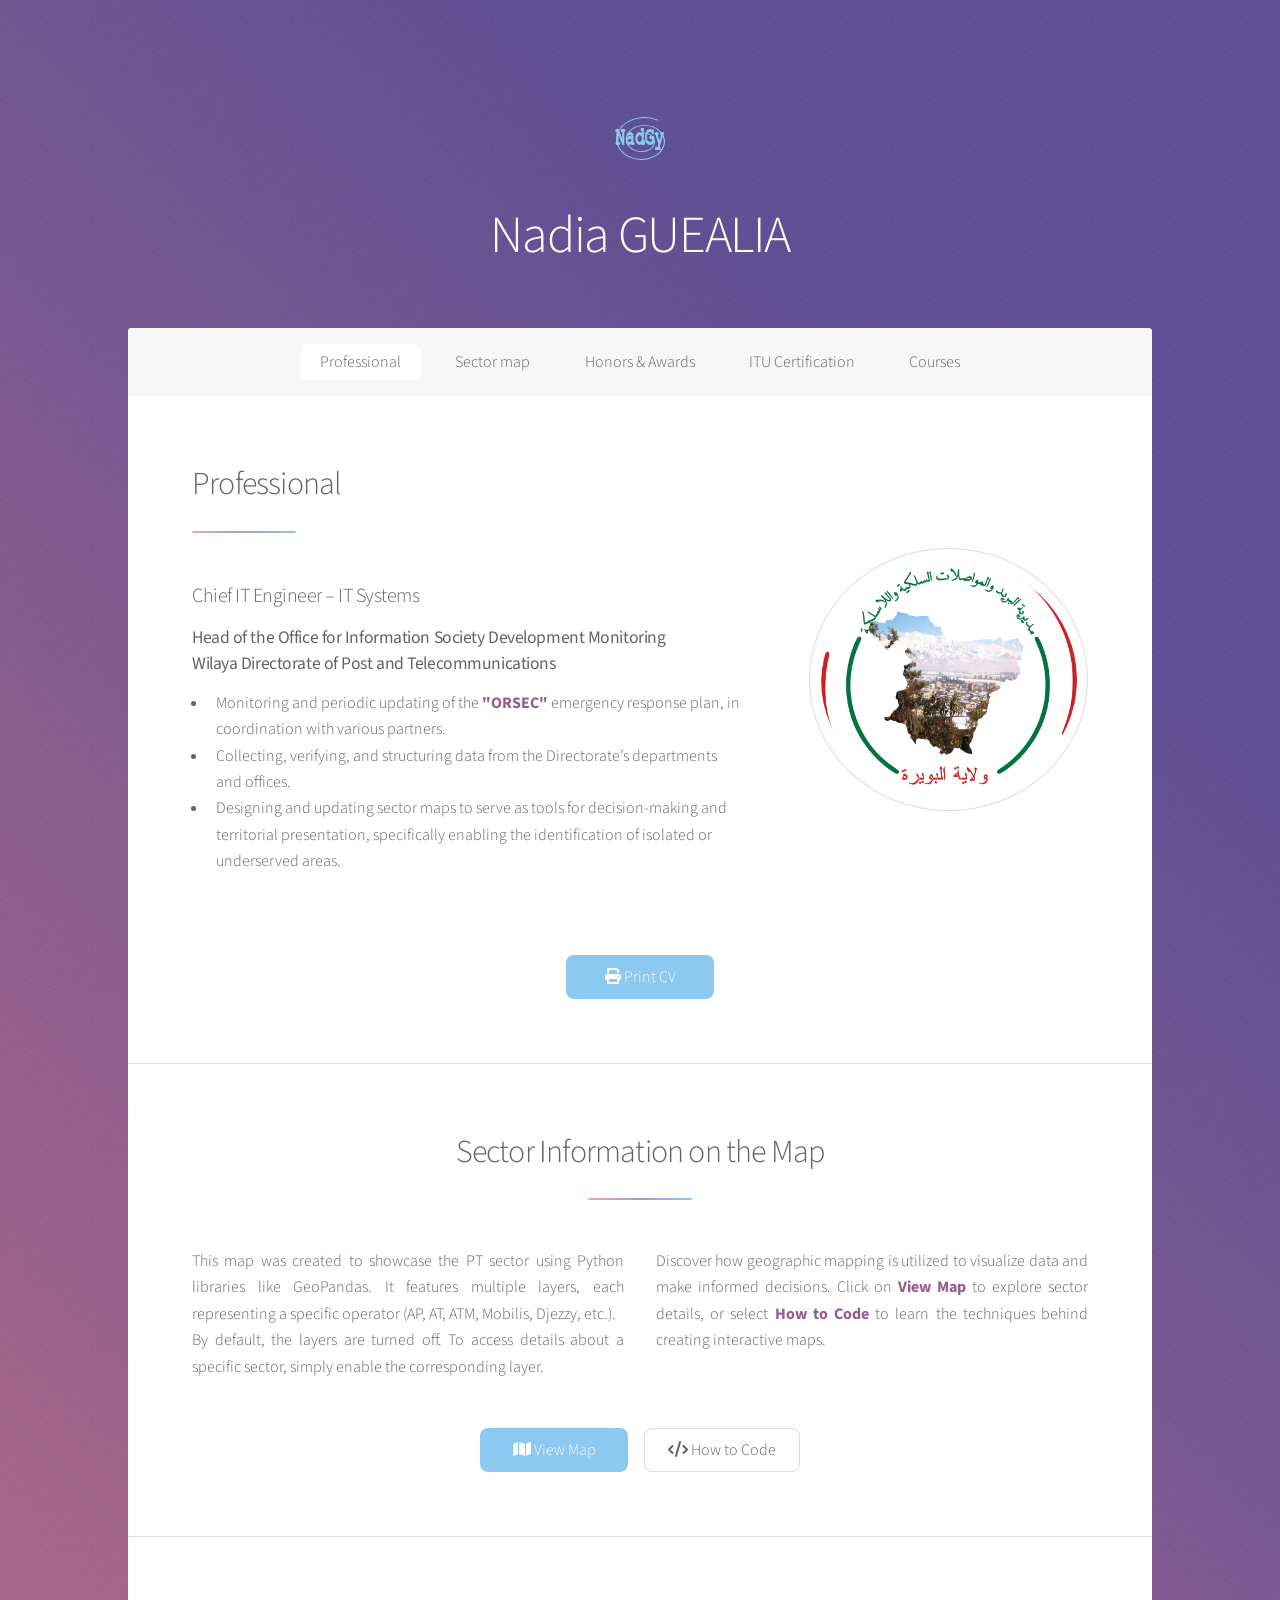
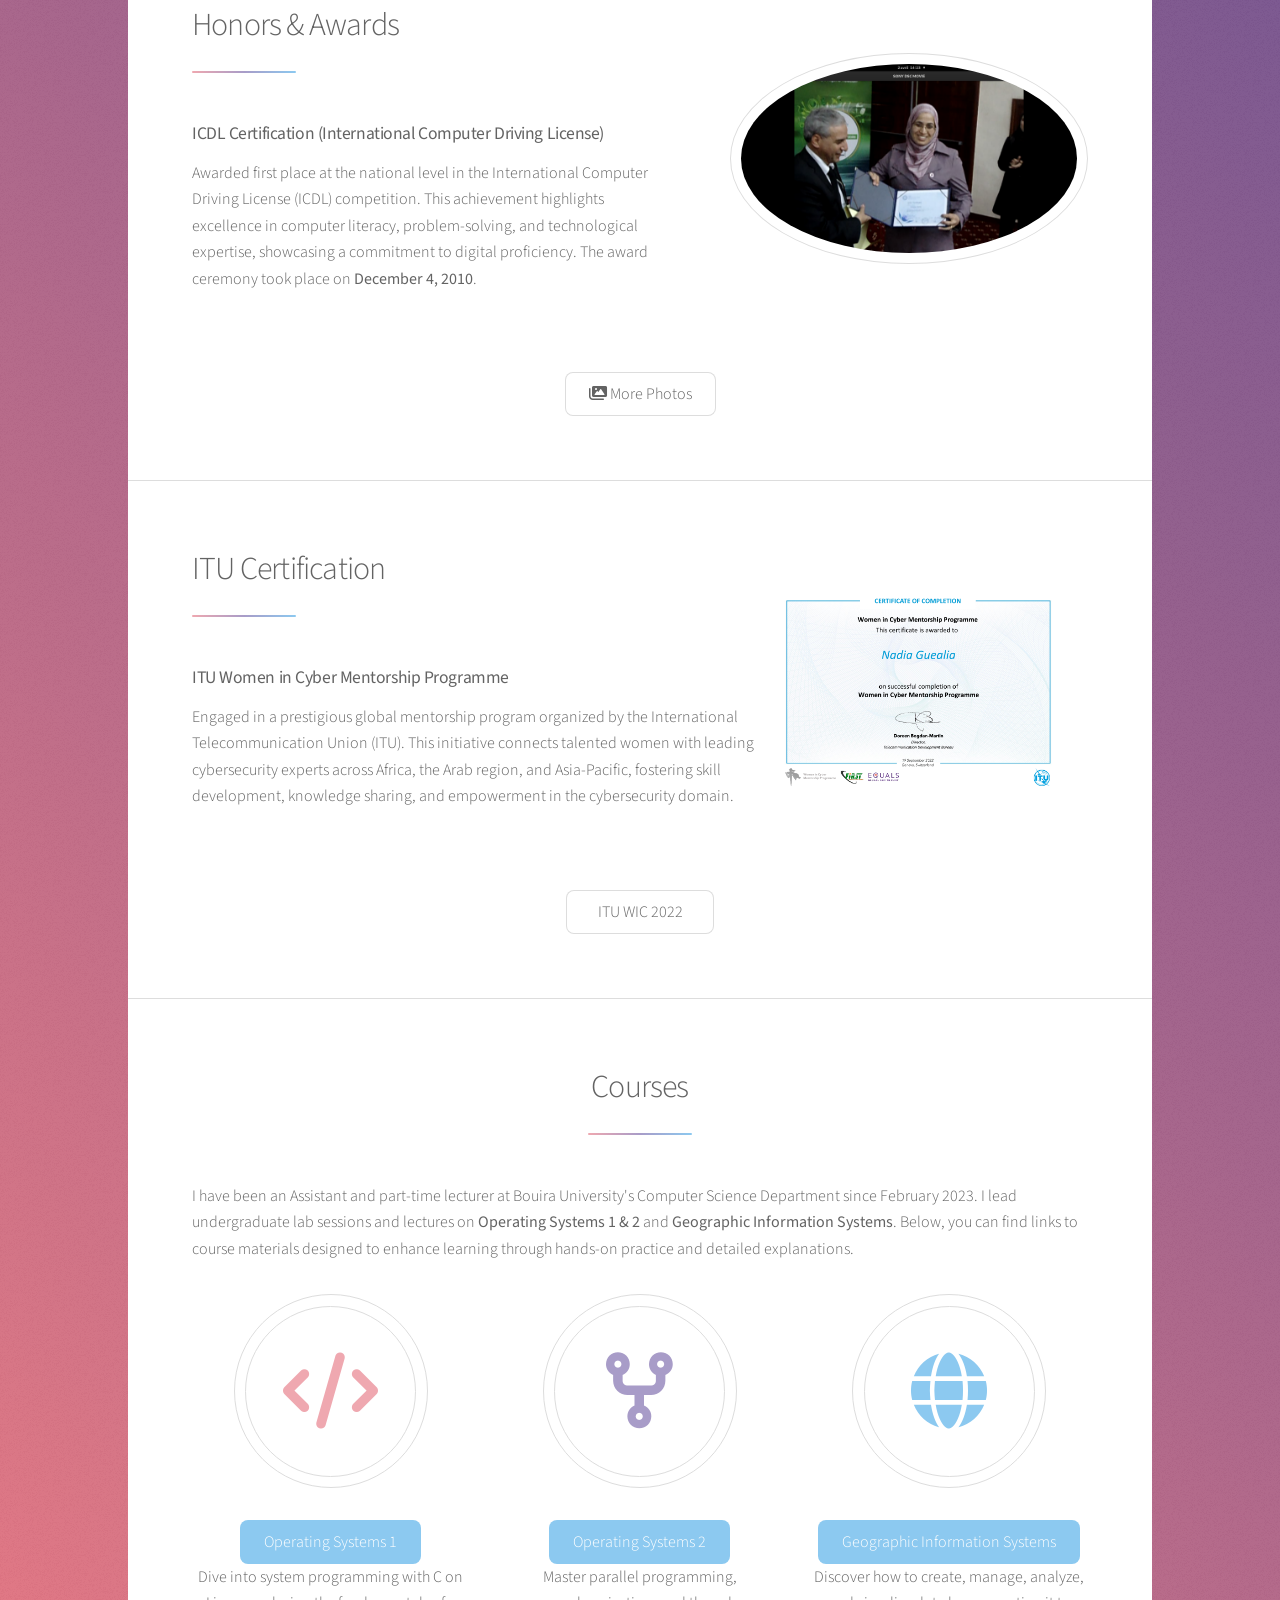
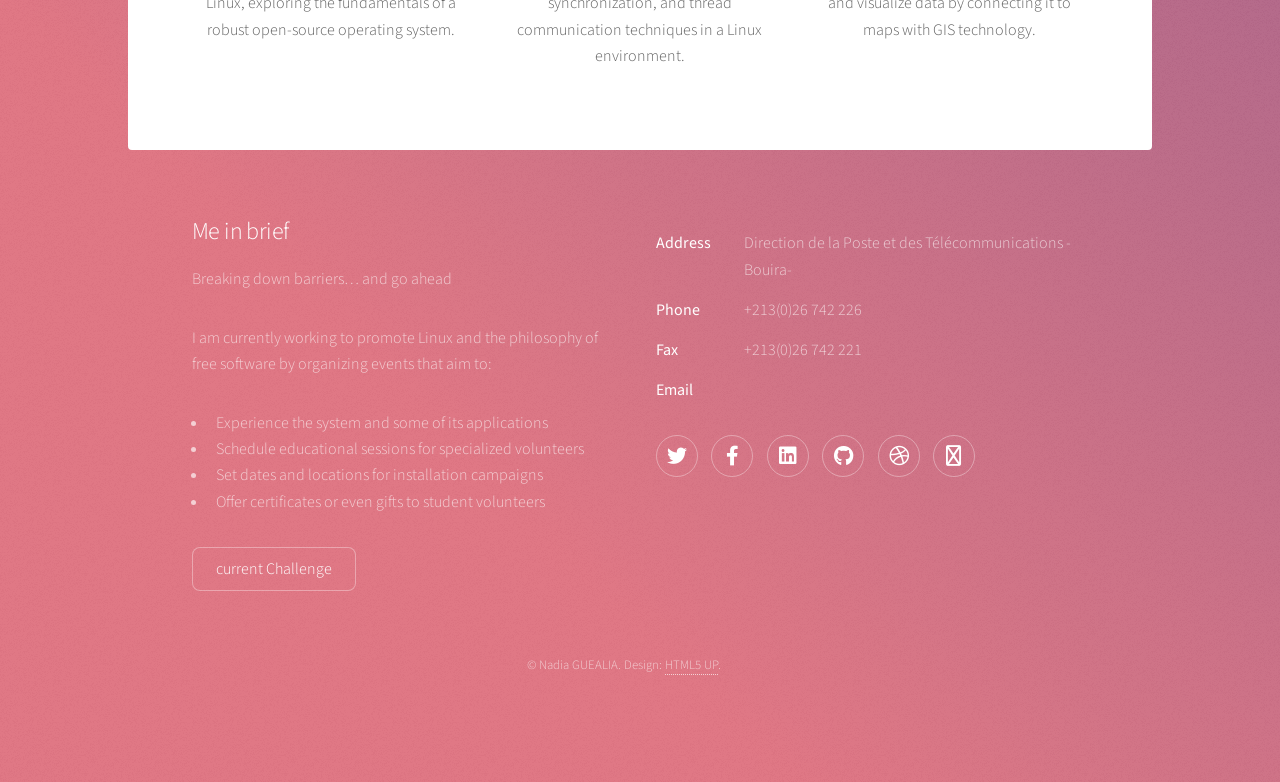
<file: AboutMe.html>
<!DOCTYPE HTML>
<html lang="en">
	<head>
		<title>My curriculum vitae</title>
		<meta charset="utf-8" />
		<meta name="viewport" content="width=device-width, initial-scale=1, user-scalable=no" />
		<link rel="stylesheet" href="assets/css/main.css" />
		<link rel="stylesheet" href="assets/css/cv-theme.css" />
		<link rel="stylesheet" href="https://cdnjs.cloudflare.com/ajax/libs/font-awesome/6.0.0-beta3/css/all.min.css">

		<noscript><link rel="stylesheet" href="assets/css/noscript.css" /></noscript>
	</head>
	<body class="is-preload">
		<!-- Wrapper -->
			<div id="wrapper">
				<!-- Header -->
					<header id="header" class="alt">
						<span class="logo"><img src="images/logo.svg" alt="" /></span>
						<h1>Nadia GUEALIA</h1>
					</header>
				<!-- Nav -->
					<nav id="nav">
						<ul>
							<li><a href="#pro">Professional</a></li>
							<li><a href="#map">Sector map</a></li>
							<li><a href="#honors">Honors & Awards</a></li>
							<li><a href="#itu" class="main special">ITU Certification</a></li>
							<li><a href="#courses" class="active">Courses</a></li>
						</ul>
					</nav>
				<!-- Main -->
					<div id="main">
						<!-- pro section -->							
						<section id="pro" class="main">
								<div class="spotlight">
									<div >
										<header class="major">
											<h2>Professional</h2>
										</header>
										<h3>Chief IT Engineer – IT Systems</h3>
										<h4><strong> Head of the Office for Information Society Development Monitoring<br>
											Wilaya Directorate of Post and Telecommunications</strong></h4> 
										<ul>
											<li> Monitoring and periodic updating of the <span style="color: #935d8c; font-weight: bold;">"ORSEC"</span> emergency response plan, in coordination with various partners.
											<li> Collecting, verifying, and structuring data from the Directorate’s departments and offices.
											<li> Designing and updating sector maps to serve as tools for decision-making and territorial presentation, specifically enabling the identification of isolated or underserved areas.</li>
										</ul>
									</div>
									<span class="image right wic"><img src="images/profile.jpeg" alt="" /></span>
								</div>	
								<footer class="major">
									<ul class="actions special">
										<li><a href="cv2025/CV-Nadia-GUEALIA-pub.pdf" class="button primary"><i class="fa-solid fa-print"></i> Print CV</a></li>
									</ul>
								</footer>
						</section>
					
						<!-- Map Section -->
							<section id="map" class="main special">
								<header class="major">
									<h2>Sector Information on the Map</h2>
								</header>
								
								<p class="content">
									This map was created to showcase the PT sector using Python libraries like GeoPandas. It features multiple layers, each representing a specific operator (AP, AT, ATM, Mobilis, Djezzy, etc.). <br>
									By default, the layers are turned off. To access details about a specific sector, simply enable the corresponding layer. <br>
									Discover how geographic mapping is utilized to visualize data and make informed decisions. Click on 
									<span style="color: #935d8c; font-weight: bold;">View Map</span> to explore sector details, or select 
									<span style="color: #935d8c; font-weight: bold;">How to Code</span> to learn the techniques behind creating interactive maps.
								</p>
								<footer class="major">
									<ul class="actions special">
										<li><a href="Dpt.html" class="button primary"><i class="fa-solid fa-map"></i> View Map</a></li>
										<li><a href="https://github.com/nadgy/carto-code" class="button"><i class="fa-solid fa-code"></i> How to Code</a></li>
									</ul>
								</footer>
							</section>
							<!-- Honors & Awards Section -->
							<section id="honors" class="main">
								<div class="spotlight">
									<div>
										<header class="major">
											<h2>Honors & Awards</h2>
										</header>
										<h4><strong>ICDL Certification (International Computer Driving License)</strong></h4> 
										<p>
											Awarded first place at the national level in the International Computer Driving License (ICDL) competition. 
											This achievement highlights excellence in computer literacy, problem-solving, and technological expertise, showcasing a commitment to digital proficiency. 
											The award ceremony took place on <strong>December 4, 2010</strong>.
										</p>
									</div>
									<span class="image right">
										<img src="images/icdl2.png" alt="ICDL Competition Award" style="width: 100%;" />
									</span>
								</div>	
								<footer class="major">
									<ul class="actions special">
										<li><a href="#honors" class="button"><i class="fa-solid fa-images"></i> More Photos</a></li>
									</ul>
								</footer>
							</section>


						<!-- ITU Certification Section -->
						<section id="itu" class="main">
							<div class="spotlight">
								<div>
									<header class="major">
										<h2>ITU Certification</h2>
									</header>
									<h4><strong>ITU Women in Cyber Mentorship Programme</strong></h4>  
									<p >
										Engaged in a prestigious global mentorship program organized by the International Telecommunication Union (ITU). 
										This initiative connects talented women with leading cybersecurity experts across Africa, the Arab region, and Asia-Pacific, fostering skill development, knowledge sharing, and empowerment in the cybersecurity domain.
									</p>
								</div>
								<span class="custom-style">
									<img src="images/wic-nad.png" alt="ITU Women in Cyber Mentorship Programme" style="width: 100%;" />
								</span>
							</div>	
							<footer class="major">
								<ul class="actions special">
									<li>
										<a href="https://www.itu.int/en/ITU-D/Cybersecurity/Pages/Women-in-Cyber/Women-in-Cyber-Mentorship-Programme-2022.aspx" 
											target="_blank" 
											class="button">
											ITU WIC 2022 
										</a>
									</li>
								</ul>
							</footer>
						</section>

						<!-- Courses Section -->
						<section id="courses" class="main special">
							<header class="major">
								<h2>Courses</h2>
							</header>
							<p style="text-align: left;">
								I have been an Assistant and part-time lecturer at Bouira University's Computer Science Department since February 2023. 
								I lead undergraduate lab sessions and lectures on <strong>Operating Systems 1 & 2</strong> and <strong>Geographic Information Systems</strong>. 
								Below, you can find links to course materials designed to enhance learning through hands-on practice and detailed explanations.
							</p>
							<ul class="features">
								<li>
									<span class="icon solid major style1 fa-solid fa-code"></span>
									<a href="https://nadgy.github.io/4univ/os1-index.html" target="_blank" class="button primary">Operating Systems 1</a>
									<p>Dive into system programming with C on Linux, exploring the fundamentals of a robust open-source operating system.</p>
								</li>
								<li>
									<span class="icon solid major style3 fa-solid fa-code-fork"></span>
									<a href="https://slides.com/nadgy/os2/fullscreen" target="_blank" class="button primary">Operating Systems 2</a>
									<p>Master parallel programming, synchronization, and thread communication techniques in a Linux environment.</p>
								</li>
								<li>
									<span class="icon solid major style5 fa-solid fa-globe"></span>
									<a href="https://nadgy.github.io/4univ/gis-index.html" target="_blank" class="button primary">Geographic Information Systems</a>
									<p>Discover how to create, manage, analyze, and visualize data by connecting it to maps with GIS technology.</p>
								</li>
							</ul>
						</section>

						<!-- map-example :Image 
						<section id="map-example" class="main special">
							<header class="major">
								<h2>Some maps I created</h2>
							</header>
							<div class="box alt">
								<div class="row gtr-uniform">
									<div class="col-4"><span class="image fit"><img src="images/bouira-map.png" alt="" /></span></div>	
									
									<div class="col-4"><span class="image fit"><img src="images/pop_bouira.png" alt="" /></span></div>
									<div class="col-4"><span class="image fit"><img src="images/pop_bouira2.png" alt="" /></span></div>
									<div class="col-4"><span class="image fit"><img src="images/raster.png" alt="" /></span></div>
									<div class="col-4"><span class="image fit"><img src="images/raster-grey.png" alt="" /></span></div>
									<div class="col-4"><span class="image fit"><img src="images/terrain_bouira.png" alt="" /></span></div>
									<div class="col-4"><span class="image fit"><img src="images/population_bouira.png" alt="" /></span></div>
								</div>
							</div>
							
						</section>
						-->

					</div>

				<!-- Footer -->
					<footer id="footer">
						<section>
							<h2>Me in brief</h2>
							<p>Breaking down barriers… and go ahead</p>
							<p>I am currently working to promote Linux and the philosophy of free software by organizing events that aim to:
								<ul>
									<li>Experience the system and some of its applications</li>
									<li>Schedule educational sessions for specialized volunteers</li>
									<li>Set dates and locations for installation campaigns</li>
									<li>Offer certificates or even gifts to student volunteers</li>
								</ul>
							</p>
							<ul class="actions">
								<li><a href="https://dzlinux-277f14.gitlab.io/" class="button">current Challenge</a></li>
							</ul>
						</section>
						<section>
							<h2></h2>
							<dl class="alt">
								<dt>Address</dt>
								<dd>Direction de la Poste et des Télécommunications -Bouira- </dd>
								<dt>Phone</dt>
								<dd>+213(0)26 742 226</dd>
								<dt>Fax</dt>
								<dd>+213(0)26 742 221</dd>
								<dt>Email</dt>
								<dd> </dd>
							</dl>
							<ul class="icons">
								<li><a href="https://x.com/" class="icon brands fa-twitter alt"><span class="label">Twitter</span></a></li>
								<li><a href="https://www.facebook.com/" class="icon brands fa-facebook-f alt"><span class="label">Facebook</span></a></li>
								<li><a href="https://www.linkedin.com/in/nadia-guealia-8ba418157/" class="icon brands fa-linkedin alt"><span class="label">linkedin</span></a></li>
								<li><a href="https://github.com/nadgy" class="icon brands fa-github alt"><span class="label">GitHub</span></a></li>
								<li><a href="https://nadgy.github.io/" class="icon brands fa-dribbble alt"><span class="label">Dribbble</span></a></li>
								<li><a href="https://elearninginfo.univ-bouira.dz/course/view.php?id=16y" class="icon fa-solid fa-graduation-cap alt"><span class="label">Graduation</span></a></li>
							</ul>
						</section>
						<p class="copyright">&copy; Nadia GUEALIA. Design: <a href="https://html5up.net">HTML5 UP</a>.</p>
					</footer>

			</div>

		<!-- Scripts -->
			<script src="assets/js/jquery.min.js"></script>
			<script src="assets/js/jquery.scrollex.min.js"></script>
			<script src="assets/js/jquery.scrolly.min.js"></script>
			<script src="assets/js/browser.min.js"></script>
			<script src="assets/js/breakpoints.min.js"></script>
			<script src="assets/js/util.js"></script>
			<script src="assets/js/main.js"></script>

	</body>
</html>
</file>
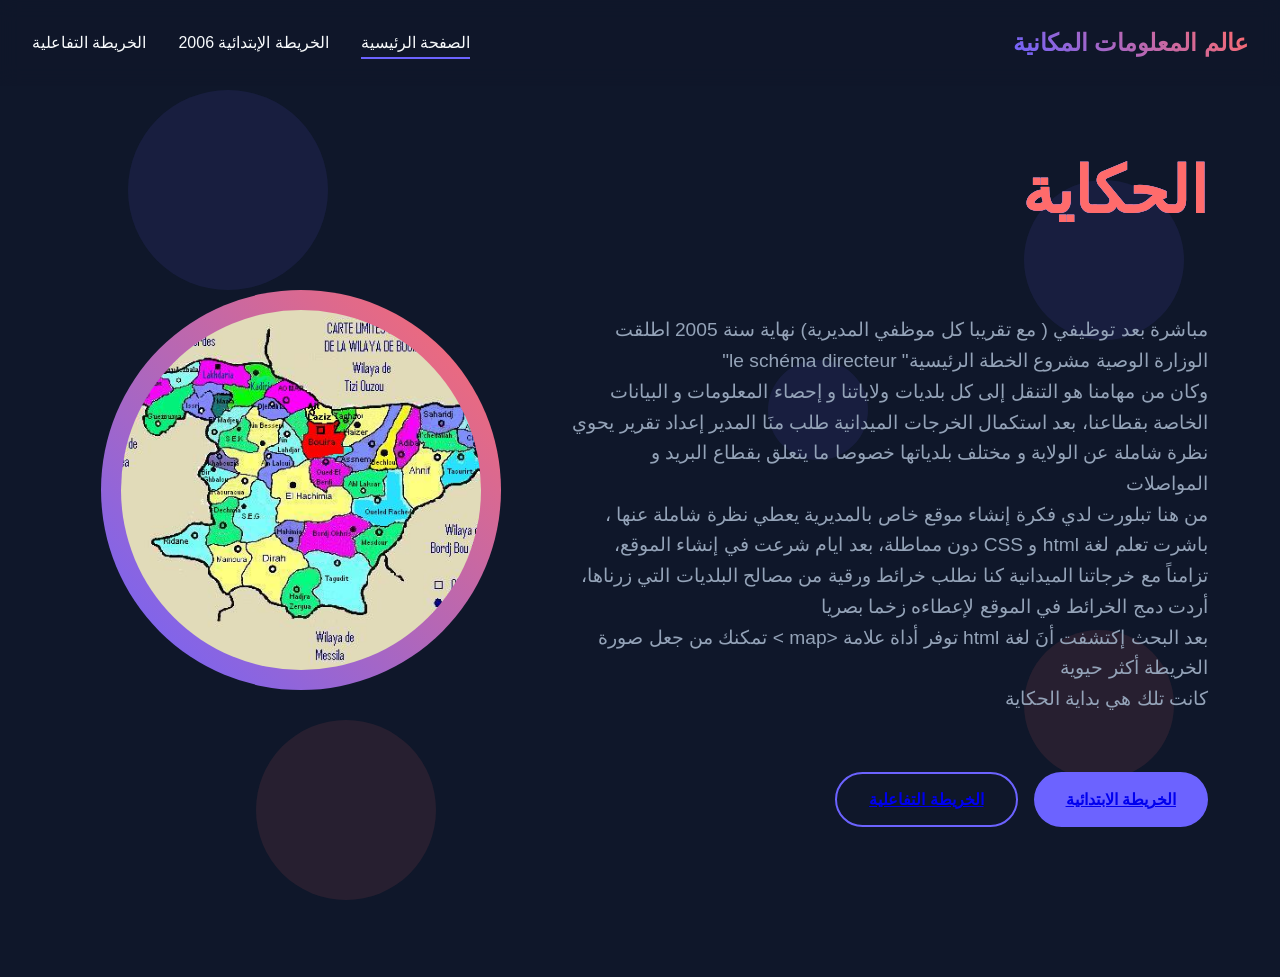
<file: theStory.html>
<!DOCTYPE html>
<html lang=ar dir=rtl>
<head>
    <meta charset="UTF-8">
    <meta name="viewport" content="width=device-width, initial-scale=1.0">
    <title>My Portfolio</title>
    <link rel="stylesheet" href="css-js/index.css">
     <script src="css-js/index.js"></script>
</head>
<body>
    <!-- Animated Background -->
    <div class="animated-background">
        <div class="cube"></div>
        <div class="cube"></div>
        <div class="cube"></div>
        <div class="cube"></div>
        <div class="cube"></div>
    </div>

    <!-- Main Content -->
    <div class="container">
        <!-- Header Section -->
        <header class="header">
            <div class="logo"> عالم المعلومات المكانية  </div>
            <nav class="nav">
                <div class="nav-toggle">
                    <span></span>
                    <span></span>
                    <span></span>
                </div>
                <ul class="nav-links">
                    <li><a href="index.html" class="active">الصفحة الرئيسية</a></li>
                    <li><a href="https://dpt2006-791bd5.gitlab.io/Bouira.html#map10">الخريطة اﻹبتدائية 2006</a></li>
                    <li><a href="Dpt.html"> الخريطة التفاعلية</a></li>
                </ul>
            </nav>
        </header>

         <!-- Hero Section -->
         <section id="home" class="hero">
            <div class="hero-content">
                <div class="hero-text">
                    <h1 class="glitch-text" data-text="الحكاية"> الحكاية </h1>
                    <div class="typing-container">
                        <span class="typing"></span>
                    </div>
                    <p class="hero-description">  
                        
                             مباشرة بعد توظيفي ( مع تقريبا كل موظفي المديرية) نهاية سنة 2005  اطلقت الوزارة   الوصية مشروع الخطة الرئيسية" le schéma directeur" <br>
                        وكان من مهامنا هو التنقل إلى كل بلديات ولاياتنا و إحصاء المعلومات و البيانات الخاصة بقطاعنا، بعد استكمال الخرجات الميدانية طلب منَا المدير  إعداد تقرير يحوي نظرة شاملة عن الولاية و مختلف بلدياتها خصوصا ما يتعلق بقطاع البريد و المواصلات<br> 
                        من هنا تبلورت لدي فكرة إنشاء موقع خاص بالمديرية يعطي نظرة شاملة عنها ، <br>
                        باشرت تعلم لغة html و CSS دون مماطلة، بعد ايام شرعت في إنشاء الموقع،<br>
                        تزامناً مع خرجاتنا الميدانية كنا نطلب خرائط ورقية من مصالح البلديات التي زرناها، أردت دمج الخرائط في الموقع ﻹعطاءه زخما بصريا <br>
                        بعد البحث إكتشفت أنَ لغة html  توفر أداة علامة  &lt;map &gt; تمكنك من جعل صورة الخريطة أكثر حيوية <br>
                        كانت تلك هي بداية الحكاية 

                    </p>

                    <br>
                    <div class="cta-buttons">
                        <button class="btn primary">  <a href="https://dpt2006-791bd5.gitlab.io/Bouira.html#map10"  target="_blank">الخريطة الابتدائية</a> </button>
                        <button class="btn secondary"><a href="Dpt.html" target="_blank">الخريطة التفاعلية</a></button>
                        
                    </div>
                </div>
                <div class="hero-image">
                    <div class="circle-container">
                        <div class="circle"></div>
                        <img src="images/Bouira1.JPG" alt="tux" class="profile-img">
                    </div>
                </div>
            </div>
        </section>



        <!-- footer Section -->
        <footer id="footer">
            <p>
                <br><br><br>
            </p>
        </footer>    
    </div>
</body>
</html>
</file>
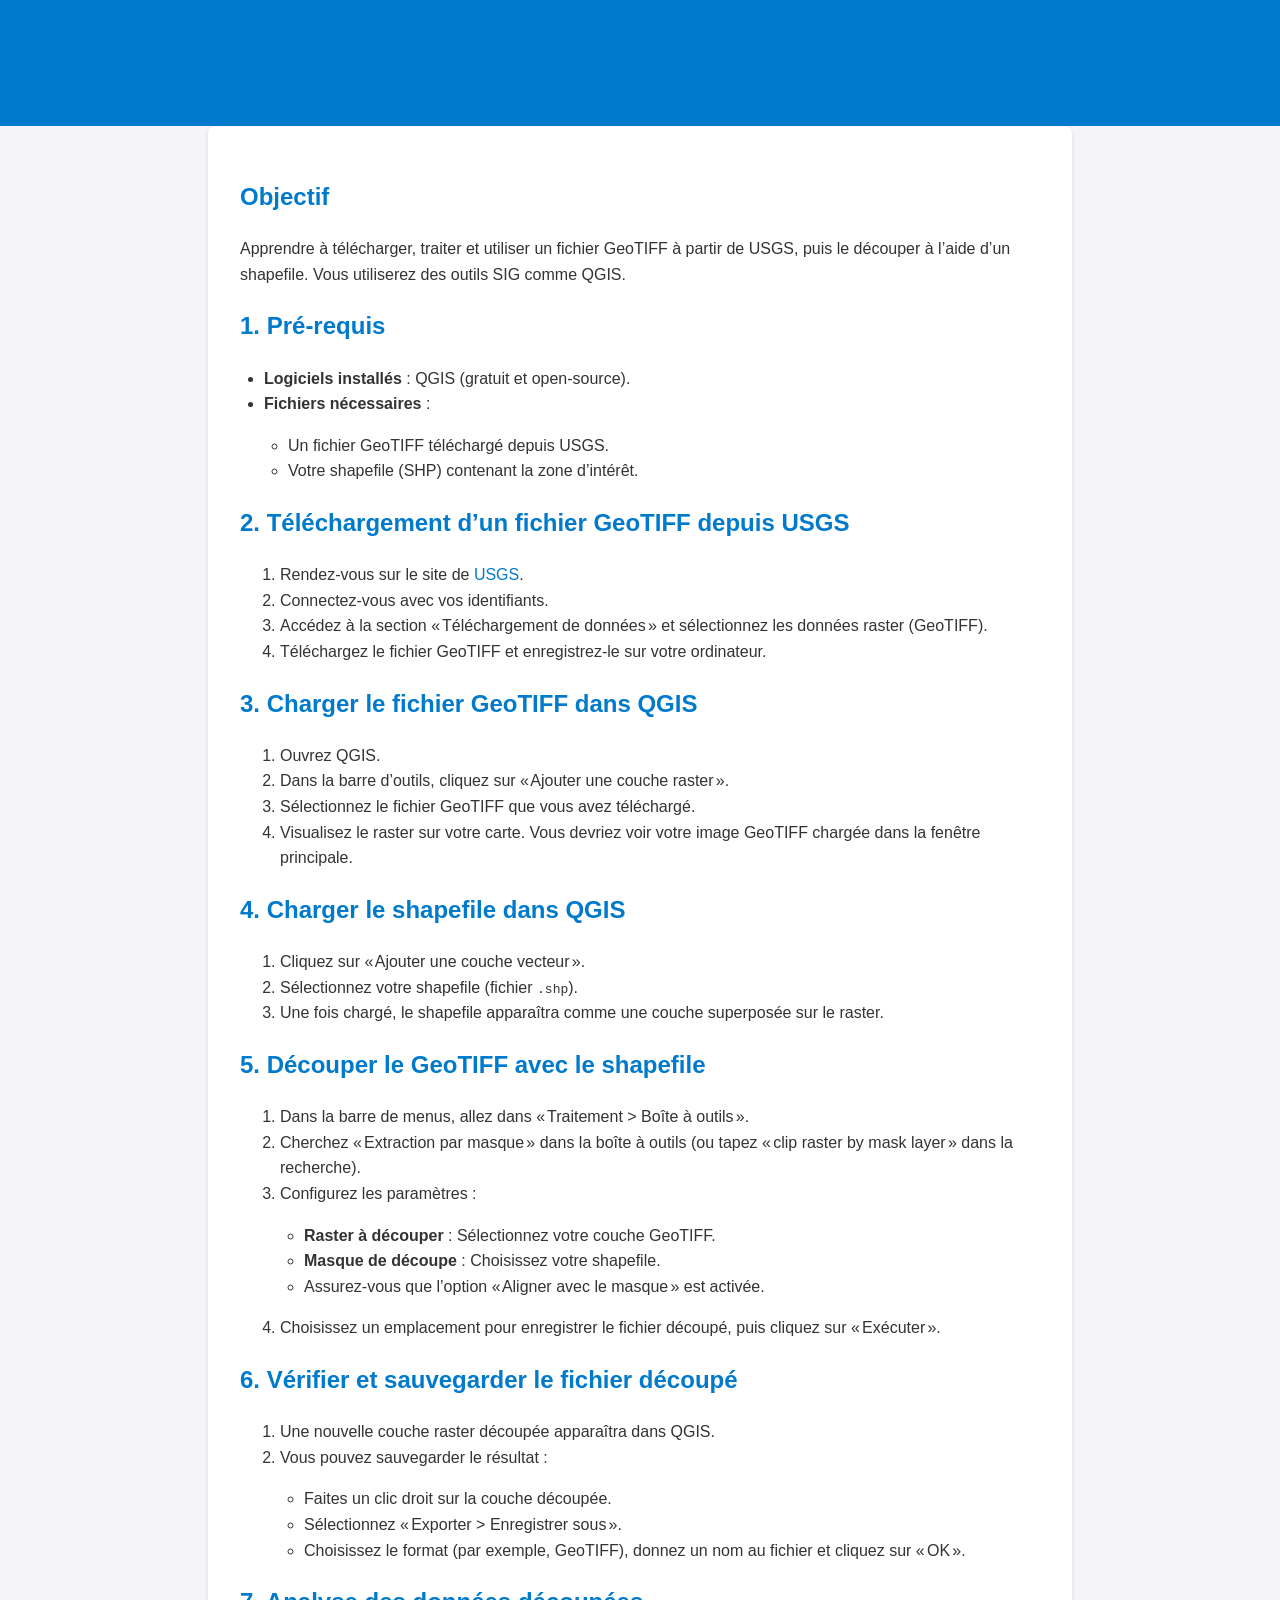
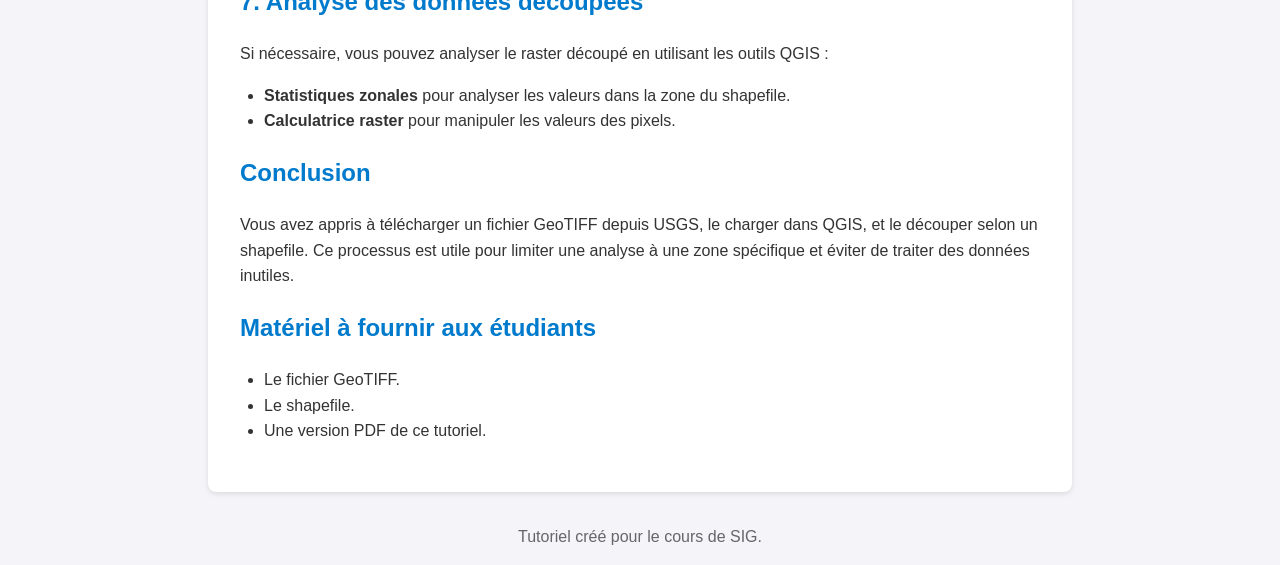
<file: tuto-raster1.html>
<!DOCTYPE html>
<html lang="fr">
<head>
    <meta charset="UTF-8">
    <meta name="viewport" content="width=device-width, initial-scale=1.0">
    <title>Tutoriel GIS : Traitement d'un fichier GeoTIFF</title>
    <style>
        body {
            font-family: Arial, sans-serif;
            line-height: 1.6;
            margin: 0;
            padding: 0;
            background-color: #f4f4f9;
            color: #333;
        }
        header {
            background: #007acc;
            color: white;
            padding: 1rem 0;
            text-align: center;
        }
        main {
            padding: 2rem;
            max-width: 800px;
            margin: auto;
            background: white;
            border-radius: 8px;
            box-shadow: 0 2px 5px rgba(0, 0, 0, 0.1);
        }
        h1, h2 {
            color: #007acc;
        }
        ul {
            margin: 1rem 0;
            padding-left: 1.5rem;
        }
        a {
            color: #007acc;
            text-decoration: none;
        }
        a:hover {
            text-decoration: underline;
        }
        footer {
            text-align: center;
            margin: 2rem 0 0;
            color: #666;
        }
    </style>
</head>
<body>
    <header>
        <h1>Tutoriel GIS : Traitement d'un fichier GeoTIFF avec shapefile</h1>
    </header>
    <main>
        <section>
            <h2>Objectif</h2>
            <p>Apprendre à télécharger, traiter et utiliser un fichier GeoTIFF à partir de USGS, puis le découper à l’aide d’un shapefile. Vous utiliserez des outils SIG comme QGIS.</p>
        </section>
        <section>
            <h2>1. Pré-requis</h2>
            <ul>
                <li><strong>Logiciels installés</strong> : QGIS (gratuit et open-source).</li>
                <li><strong>Fichiers nécessaires</strong> :
                    <ul>
                        <li>Un fichier GeoTIFF téléchargé depuis USGS.</li>
                        <li>Votre shapefile (SHP) contenant la zone d’intérêt.</li>
                    </ul>
                </li>
            </ul>
        </section>
        <section>
            <h2>2. Téléchargement d’un fichier GeoTIFF depuis USGS</h2>
            <ol>
                <li>Rendez-vous sur le site de <a href="https://earthexplorer.usgs.gov/" target="_blank">USGS</a>.</li>
                <li>Connectez-vous avec vos identifiants.</li>
                <li>Accédez à la section « Téléchargement de données » et sélectionnez les données raster (GeoTIFF).</li>
                <li>Téléchargez le fichier GeoTIFF et enregistrez-le sur votre ordinateur.</li>
            </ol>
        </section>
        <section>
            <h2>3. Charger le fichier GeoTIFF dans QGIS</h2>
            <ol>
                <li>Ouvrez QGIS.</li>
                <li>Dans la barre d’outils, cliquez sur « Ajouter une couche raster ».</li>
                <li>Sélectionnez le fichier GeoTIFF que vous avez téléchargé.</li>
                <li>Visualisez le raster sur votre carte. Vous devriez voir votre image GeoTIFF chargée dans la fenêtre principale.</li>
            </ol>
        </section>
        <section>
            <h2>4. Charger le shapefile dans QGIS</h2>
            <ol>
                <li>Cliquez sur « Ajouter une couche vecteur ».</li>
                <li>Sélectionnez votre shapefile (fichier <code>.shp</code>).</li>
                <li>Une fois chargé, le shapefile apparaîtra comme une couche superposée sur le raster.</li>
            </ol>
        </section>
        <section>
            <h2>5. Découper le GeoTIFF avec le shapefile</h2>
            <ol>
                <li>Dans la barre de menus, allez dans « Traitement > Boîte à outils ».</li>
                <li>Cherchez « Extraction par masque » dans la boîte à outils (ou tapez « clip raster by mask layer » dans la recherche).</li>
                <li>Configurez les paramètres :
                    <ul>
                        <li><strong>Raster à découper</strong> : Sélectionnez votre couche GeoTIFF.</li>
                        <li><strong>Masque de découpe</strong> : Choisissez votre shapefile.</li>
                        <li>Assurez-vous que l’option « Aligner avec le masque » est activée.</li>
                    </ul>
                </li>
                <li>Choisissez un emplacement pour enregistrer le fichier découpé, puis cliquez sur « Exécuter ».</li>
            </ol>
        </section>
        <section>
            <h2>6. Vérifier et sauvegarder le fichier découpé</h2>
            <ol>
                <li>Une nouvelle couche raster découpée apparaîtra dans QGIS.</li>
                <li>Vous pouvez sauvegarder le résultat :
                    <ul>
                        <li>Faites un clic droit sur la couche découpée.</li>
                        <li>Sélectionnez « Exporter > Enregistrer sous ».</li>
                        <li>Choisissez le format (par exemple, GeoTIFF), donnez un nom au fichier et cliquez sur « OK ».</li>
                    </ul>
                </li>
            </ol>
        </section>
        <section>
            <h2>7. Analyse des données découpées</h2>
            <p>Si nécessaire, vous pouvez analyser le raster découpé en utilisant les outils QGIS :</p>
            <ul>
                <li><strong>Statistiques zonales</strong> pour analyser les valeurs dans la zone du shapefile.</li>
                <li><strong>Calculatrice raster</strong> pour manipuler les valeurs des pixels.</li>
            </ul>
        </section>
        <section>
            <h2>Conclusion</h2>
            <p>Vous avez appris à télécharger un fichier GeoTIFF depuis USGS, le charger dans QGIS, et le découper selon un shapefile. Ce processus est utile pour limiter une analyse à une zone spécifique et éviter de traiter des données inutiles.</p>
        </section>
        <section>
            <h2>Matériel à fournir aux étudiants</h2>
            <ul>
                <li>Le fichier GeoTIFF.</li>
                <li>Le shapefile.</li>
                <li>Une version PDF de ce tutoriel.</li>
            </ul>
        </section>
    </main>
    <footer>
        <p>Tutoriel créé pour le cours de SIG.</p>
    </footer>
</body>
</html>
</file>
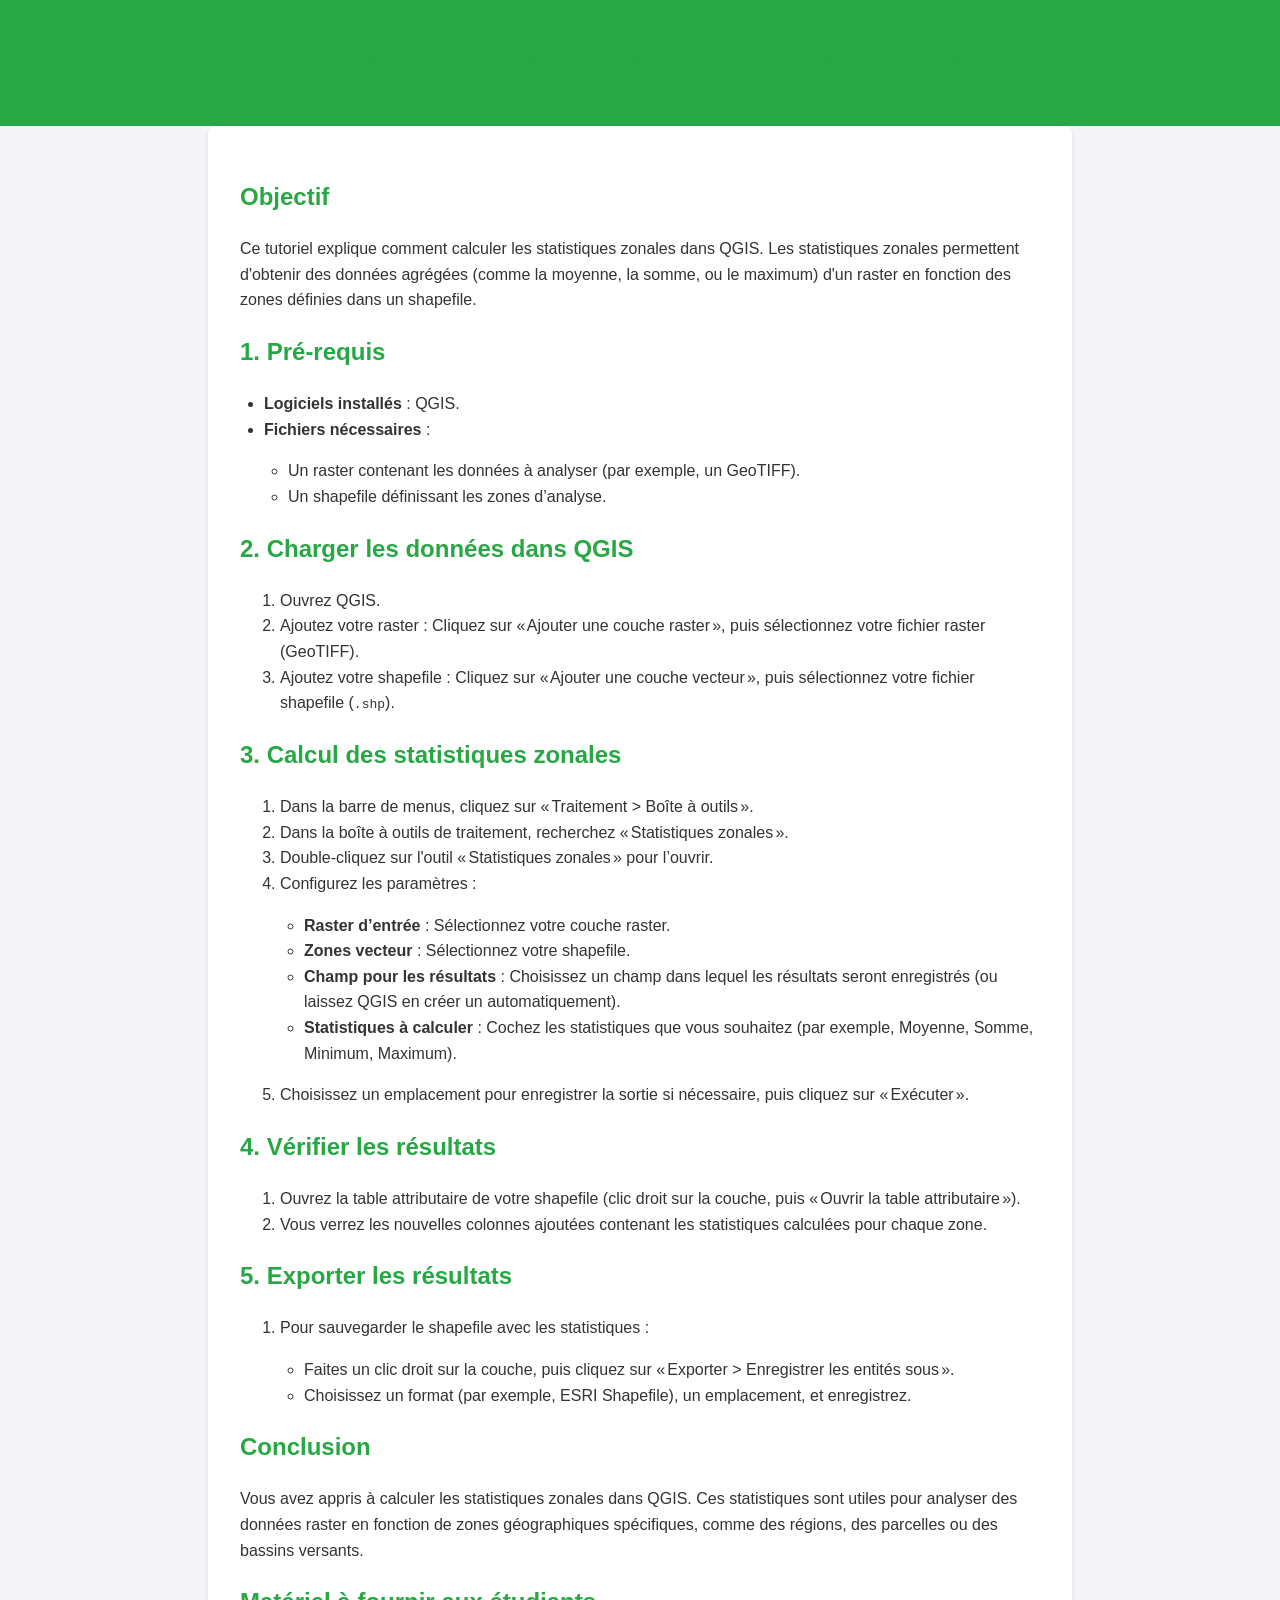
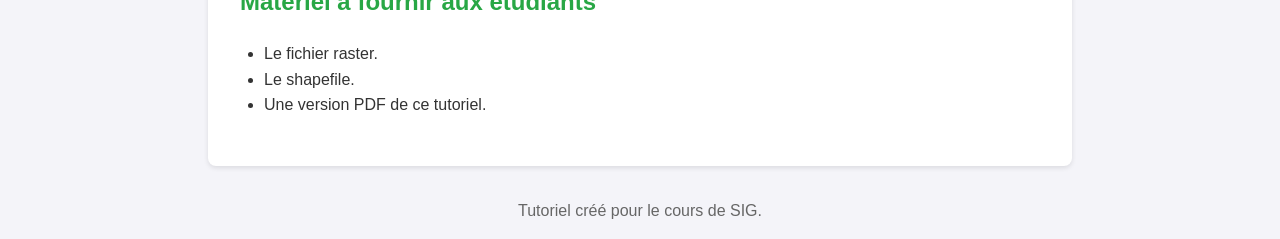
<file: tuto-statistiques-zonales.html>
<!DOCTYPE html>
<html lang="fr">
<head>
    <meta charset="UTF-8">
    <meta name="viewport" content="width=device-width, initial-scale=1.0">
    <title>Tutoriel GIS : Statistiques Zonales</title>
    <style>
        body {
            font-family: Arial, sans-serif;
            line-height: 1.6;
            margin: 0;
            padding: 0;
            background-color: #f4f4f9;
            color: #333;
        }
        header {
            background: #28a745;
            color: white;
            padding: 1rem 0;
            text-align: center;
        }
        main {
            padding: 2rem;
            max-width: 800px;
            margin: auto;
            background: white;
            border-radius: 8px;
            box-shadow: 0 2px 5px rgba(0, 0, 0, 0.1);
        }
        h1, h2 {
            color: #28a745;
        }
        ul {
            margin: 1rem 0;
            padding-left: 1.5rem;
        }
        a {
            color: #28a745;
            text-decoration: none;
        }
        a:hover {
            text-decoration: underline;
        }
        footer {
            text-align: center;
            margin: 2rem 0 0;
            color: #666;
        }
    </style>
</head>
<body>
    <header>
        <h1>Tutoriel GIS : Calcul des Statistiques Zonales</h1>
    </header>
    <main>
        <section>
            <h2>Objectif</h2>
            <p>Ce tutoriel explique comment calculer les statistiques zonales dans QGIS. Les statistiques zonales permettent d'obtenir des données agrégées (comme la moyenne, la somme, ou le maximum) d'un raster en fonction des zones définies dans un shapefile.</p>
        </section>
        <section>
            <h2>1. Pré-requis</h2>
            <ul>
                <li><strong>Logiciels installés</strong> : QGIS.</li>
                <li><strong>Fichiers nécessaires</strong> :
                    <ul>
                        <li>Un raster contenant les données à analyser (par exemple, un GeoTIFF).</li>
                        <li>Un shapefile définissant les zones d’analyse.</li>
                    </ul>
                </li>
            </ul>
        </section>
        <section>
            <h2>2. Charger les données dans QGIS</h2>
            <ol>
                <li>Ouvrez QGIS.</li>
                <li>Ajoutez votre raster : Cliquez sur « Ajouter une couche raster », puis sélectionnez votre fichier raster (GeoTIFF).</li>
                <li>Ajoutez votre shapefile : Cliquez sur « Ajouter une couche vecteur », puis sélectionnez votre fichier shapefile (<code>.shp</code>).</li>
            </ol>
        </section>
        <section>
            <h2>3. Calcul des statistiques zonales</h2>
            <ol>
                <li>Dans la barre de menus, cliquez sur « Traitement > Boîte à outils ».</li>
                <li>Dans la boîte à outils de traitement, recherchez « Statistiques zonales ».</li>
                <li>Double-cliquez sur l'outil « Statistiques zonales » pour l’ouvrir.</li>
                <li>Configurez les paramètres :
                    <ul>
                        <li><strong>Raster d’entrée</strong> : Sélectionnez votre couche raster.</li>
                        <li><strong>Zones vecteur</strong> : Sélectionnez votre shapefile.</li>
                        <li><strong>Champ pour les résultats</strong> : Choisissez un champ dans lequel les résultats seront enregistrés (ou laissez QGIS en créer un automatiquement).</li>
                        <li><strong>Statistiques à calculer</strong> : Cochez les statistiques que vous souhaitez (par exemple, Moyenne, Somme, Minimum, Maximum).</li>
                    </ul>
                </li>
                <li>Choisissez un emplacement pour enregistrer la sortie si nécessaire, puis cliquez sur « Exécuter ».</li>
            </ol>
        </section>
        <section>
            <h2>4. Vérifier les résultats</h2>
            <ol>
                <li>Ouvrez la table attributaire de votre shapefile (clic droit sur la couche, puis « Ouvrir la table attributaire »).</li>
                <li>Vous verrez les nouvelles colonnes ajoutées contenant les statistiques calculées pour chaque zone.</li>
            </ol>
        </section>
        <section>
            <h2>5. Exporter les résultats</h2>
            <ol>
                <li>Pour sauvegarder le shapefile avec les statistiques :
                    <ul>
                        <li>Faites un clic droit sur la couche, puis cliquez sur « Exporter > Enregistrer les entités sous ».</li>
                        <li>Choisissez un format (par exemple, ESRI Shapefile), un emplacement, et enregistrez.</li>
                    </ul>
                </li>
            </ol>
        </section>
        <section>
            <h2>Conclusion</h2>
            <p>Vous avez appris à calculer les statistiques zonales dans QGIS. Ces statistiques sont utiles pour analyser des données raster en fonction de zones géographiques spécifiques, comme des régions, des parcelles ou des bassins versants.</p>
        </section>
        <section>
            <h2>Matériel à fournir aux étudiants</h2>
            <ul>
                <li>Le fichier raster.</li>
                <li>Le shapefile.</li>
                <li>Une version PDF de ce tutoriel.</li>
            </ul>
        </section>
    </main>
    <footer>
        <p>Tutoriel créé pour le cours de SIG.</p>
    </footer>
</body>
</html>
</file>
<file: assets/css/cv-theme.css>
/* Style spécifique pour une image particulière */
.custom-style {
    border-radius: 50% 20% / 10% 40%;
    margin-right: 20px;
    width: auto; /* Ajustez la taille selon vos besoins */
    height: auto;
  }
  
  /* Style général pour toutes les autres images */
  img {
    border-radius: 5px; /* Par exemple, un léger arrondi pour les autres images */
    width: auto;
    height: auto;
  }

  .image1 {
		position: relative;
	}

	/* Hide hover image by default */
	.hover-img {
		opacity: 0;
	}

	/* Show hover image when hovering over the container */
	.image1:hover .hover-img {
		opacity: 1;
	}

  .image1 {
		border-radius: 8px;
		border: 0;
		display: inline-block;
		position: relative;
	}

		.image1 img {
			border-radius: 8px;
			display: block;
		}

		.image1.left, .image1.right {
			max-width: 40%;
		}

			.image1.left img, .image1.right img {
				width: 100%;
			}

		.image1.left {
			float: left;
			margin: 0 1.5em 1em 0;
			top: 0.25em;
		}

		.image1.right {
			float: right;
			margin: 0 0 1em 1.5em;
			top: 0.25em;
		}

		.image1.fit {
			display: block;
			margin: 0 0 2em 0;
			width: 100%;
		}

			.image1.fit img {
				width: 100%;
			}

		.image1.main {
			display: block;
			margin: 0 0 3em 0;
			width: 100%;
		}

			.image1.main img {
				width: 100%;
			}
</file>
<file: assets/css/noscript.css>
/*
	Stellar by HTML5 UP
	html5up.net | @ajlkn
	Free for personal and commercial use under the CCA 3.0 license (html5up.net/license)
*/

/* Header */

	body.is-preload #header.alt > * {
		opacity: 1;
	}

	body.is-preload #header.alt .logo {
		-moz-transform: none;
		-webkit-transform: none;
		-ms-transform: none;
		transform: none;
	}
</file>
<file: css-js/index.css>
/* Variables */
:root {
    --primary: #6C63FF;
    --secondary: #FF6B6B;
    --background: #0F172A;
    --surface: #1E293B;
    --text: #F8FAFC;
    --text-secondary: #94A3B8;
    --transition: all 0.3s ease;
}

/* Reset & Base Styles */
* {
    margin: 0;
    padding: 0;
    box-sizing: border-box;
}

html {
    scroll-behavior: smooth;
}

body {
    font-family: 'Inter', sans-serif;
    background-color: var(--background);
    color: var(--text);
    line-height: 1.6;
    overflow-x: hidden;
}

/* Animated Background */
.animated-background {
    position: fixed;
    width: 100vw;
    height: 100vh;
    top: 0;
    left: 0;
    z-index: -1;
    overflow: hidden;
}

.cube {
    position: absolute;
    background: var(--primary);
    opacity: 0.1;
    border-radius: 50%;
    animation: float 15s infinite;
}

.cube:nth-child(1) {
    width: 200px;
    height: 200px;
    top: 10%;
    left: 10%;
    animation-delay: 0s;
}

.cube:nth-child(2) {
    width: 150px;
    height: 150px;
    top: 70%;
    left: 80%;
    animation-delay: -2s;
    background: var(--secondary);
}

.cube:nth-child(3) {
    width: 100px;
    height: 100px;
    top: 40%;
    left: 60%;
    animation-delay: -4s;
}

.cube:nth-child(4) {
    width: 180px;
    height: 180px;
    top: 80%;
    left: 20%;
    animation-delay: -6s;
    background: var(--secondary);
}

.cube:nth-child(5) {
    width: 160px;
    height: 160px;
    top: 20%;
    left: 80%;
    animation-delay: -8s;
}

@keyframes float {
    0%, 100% {
        transform: translateY(0) rotate(0deg);
    }
    50% {
        transform: translateY(-100px) rotate(180deg);
    }
}

/* Container */
.container {
    max-width: 1200px;
    margin: 0 auto;
    padding: 0 2rem;
}

/* Header */
.header {
    position: fixed;
    top: 0;
    left: 0;
    width: 100%;
    padding: 1.5rem 2rem;
    background: rgba(15, 23, 42, 0.8);
    backdrop-filter: blur(10px);
    z-index: 1000;
    display: flex;
    justify-content: space-between;
    align-items: center;
}

.logo {
    font-size: 1.5rem;
    font-weight: 700;
    background: linear-gradient(45deg, var(--primary), var(--secondary));
    -webkit-background-clip: text;
    -webkit-text-fill-color: transparent;
}

.nav-links {
    display: flex;
    gap: 2rem;
    list-style: none;
}

.nav-links a {
    color: var(--text);
    text-decoration: none;
    font-weight: 500;
    position: relative;
    padding: 0.5rem 0;
}

.nav-links a::after {
    content: '';
    position: absolute;
    bottom: 0;
    left: 0;
    width: 0;
    height: 2px;
    background: var(--primary);
    transition: var(--transition);
}

.nav-links a:hover::after,
.nav-links a.active::after {
    width: 100%;
}

/* Hero Section */
.hero {
    min-height: 100vh;
    display: flex;
    align-items: center;
    padding-top: 5rem;
}

.hero-content {
    display: grid;
    grid-template-columns: 1.2fr 0.8fr;
    gap: 4rem;
    align-items: center;
}

.hero-text h1 {
    font-size: 4rem;
    line-height: 1.2;
    margin-bottom: 1.5rem;
}

.glitch-text {
    position: relative;
    animation: glitch 3s infinite;
}

.glitch-text::before,
.glitch-text::after {
    content: attr(data-text);
    position: absolute;
    top: 0;
    left: 0;
    width: 100%;
    height: 100%;
}

.glitch-text::before {
    color: var(--primary);
    animation: glitch-top 1.5s infinite linear alternate-reverse;
}

.glitch-text::after {
    color: var(--secondary);
    animation: glitch-bottom 1.5s infinite linear alternate-reverse;
}

@keyframes glitch-top {
    0% {
        transform: translate(-2px, -2px);
    }
    100% {
        transform: translate(2px, 2px);
    }
}

@keyframes glitch-bottom {
    0% {
        transform: translate(2px, 2px);
    }
    100% {
        transform: translate(-2px, -2px);
    }
}

.typing-container {
    height: 30px;
    margin-bottom: 2rem;
}

.typing {
    color: var(--primary);
    font-size: 1.5rem;
    font-weight: 500;
}

.hero-description {
    color: var(--text-secondary);
    font-size: 1.2rem;
    margin-bottom: 2rem;
}

.circle-container {
    position: relative;
    width: 400px;
    height: 400px;
}

.circle {
    position: absolute;
    width: 100%;
    height: 100%;
    border-radius: 50%;
    background: linear-gradient(45deg, var(--primary), var(--secondary));
    animation: rotate 10s linear infinite;
}

.profile-img {
    position: absolute;
    width: 90%;
    height: 90%;
    top: 5%;
    left: 5%;
    border-radius: 50%;
    object-fit: cover;
}

@keyframes rotate {
    from {
        transform: rotate(0deg);
    }
    to {
        transform: rotate(360deg);
    }
}

/* Buttons */
.cta-buttons {
    display: flex;
    gap: 1rem;
}

.btn {
    padding: 1rem 2rem;
    border: none;
    border-radius: 50px;
    font-size: 1rem;
    font-weight: 600;
    cursor: pointer;
    transition: var(--transition);
}

.btn.small {
    padding: 0.5rem 1rem;
    font-size: 0.9rem;
}

.btn.primary {
    background: var(--primary);
    color: white;
}

.btn.secondary {
    background: transparent;
    border: 2px solid var(--primary);
    color: var(--primary);
}

.btn:hover {
    transform: translateY(-3px);
    box-shadow: 0 10px 20px rgba(108, 99, 255, 0.2);
}

/* Work Section */
.work {
    padding: 8rem 0;
}

.section-title {
    font-size: 2.5rem;
    margin-bottom: 4rem;
    text-align: center;
    background: linear-gradient(45deg, var(--primary), var(--secondary));
    -webkit-background-clip: text;
    -webkit-text-fill-color: transparent;
}

.work-grid {
    display: grid;
    grid-template-columns: repeat(auto-fit, minmax(300px, 1fr));
    gap: 2rem;
}

.work-card {
    background: var(--surface);
    border-radius: 20px;
    overflow: hidden;
    transition: var(--transition);
}

.work-card:hover {
    transform: translateY(-10px);
}

.work-image {
    width: 100%;
    height: 200px;
    overflow: hidden;
}

.work-image img {
    width: 100%;
    height: 100%;
    object-fit: cover;
    transition: var(--transition);
}

.work-card:hover .work-image img {
    transform: scale(1.1);
}

.work-content {
    padding: 1.5rem;
}

.work-content h3 {
    margin-bottom: 0.5rem;
}

.work-content p {
    color: var(--text-secondary);
    margin-bottom: 1rem;
}

/* About Section */
.about {
    padding: 8rem 0;
}

.skills {
    max-width: 600px;
    margin: 0 auto;
}

.skill-card {
    margin-bottom: 2rem;
}

.skill-title {
    margin-bottom: 0.5rem;
    color: var(--text-secondary);
}

.skill-bar {
    height: 10px;
    background: var(--surface);
    border-radius: 5px;
    overflow: hidden;
}

.skill-progress {
    height: 100%;
    background: linear-gradient(45deg, var(--primary), var(--secondary));
    width: 0;
    transition: width 1.5s ease-in-out;
}

/* Contact Section */
.contact {
    padding: 8rem 0;
}

.contact-container {
    max-width: 600px;
    margin: 0 auto;
}

.form-group {
    position: relative;
    margin-bottom: 2rem;
}

.form-group input,
.form-group textarea {
    width: 100%;
    padding: 1rem;
    background: var(--surface);
    border: none;
    border-radius: 5px;
    color: var(--text);
    font-size: 1rem;
}

.form-group textarea {
    height: 150px;
    resize: none;
}

.form-group label {
    position: absolute;
    left: 1rem;
    top: 1rem;
    color: var(--text-secondary);
    transition: var(--transition);
    pointer-events: none;
}

.form-group input:focus ~ label,
.form-group textarea:focus ~ label,
.form-group input:valid ~ label,
.form-group textarea:valid ~ label {
    top: -0.5rem;
    left: 0;
    font-size: 0.8rem;
    color: var(--primary);
}

.line {
    position: absolute;
    bottom: 0;
    left: 0;
    width: 0;
    height: 2px;
    background: var(--primary);
    transition: var(--transition);
}

.form-group input:focus ~ .line,
.form-group textarea:focus ~ .line {
    width: 100%;
}

/* Responsive Design */
@media (max-width: 768px) {
    .hero-content {
        grid-template-columns: 1fr;
        text-align: center;
    }

    .circle-container {
        width: 300px;
        height: 300px;
        margin: 0 auto;
    }

    .nav-toggle {
        display: block;
    }

    .nav-links {
        position: fixed;
        top: 80px;
        left: 0;
        width: 100%;
        background: var(--surface);
        padding: 2rem;
        flex-direction: column;
        text-align: center;
        transform: translateY(-100%);
        transition: var(--transition);
    }

    .nav-links.active {
        transform: translateY(0);
    }
}

@media (max-width: 480px) {
    .hero-text h1 {
        font-size: 2.5rem;
    }

    .circle-container {
        width: 250px;
        height: 250px;
    }

    .cta-buttons {
        flex-direction: column;
    }
}
</file>
<file: assets/css/main.css>
@import url(fontawesome-all.min.css);
@import 'https://fonts.googleapis.com/css?family=Source+Sans+Pro:300,400';

/*
	Stellar by HTML5 UP
	html5up.net | @ajlkn
	Free for personal and commercial use under the CCA 3.0 license (html5up.net/license)
*/

html, body, div, span, applet, object,
iframe, h1, h2, h3, h4, h5, h6, p, blockquote,
pre, a, abbr, acronym, address, big, cite,
code, del, dfn, em, img, ins, kbd, q, s, samp,
small, strike, strong, sub, sup, tt, var, b,
u, i, center, dl, dt, dd, ol, ul, li, fieldset,
form, label, legend, table, caption, tbody,
tfoot, thead, tr, th, td, article, aside,
canvas, details, embed, figure, figcaption,
footer, header, hgroup, menu, nav, output, ruby,
section, summary, time, mark, audio, video {
	margin: 0;
	padding: 0;
	border: 0;
	font-size: 100%;
	font: inherit;
	vertical-align: baseline;}

article, aside, details, figcaption, figure,
footer, header, hgroup, menu, nav, section {
	display: block;}

body {
	line-height: 1;
}

ol, ul {
	list-style: none;
}

blockquote, q {
	quotes: none;
}

	blockquote:before, blockquote:after, q:before, q:after {
		content: '';
		content: none;
	}

table {
	border-collapse: collapse;
	border-spacing: 0;
}

body {
	-webkit-text-size-adjust: none;
}

mark {
	background-color: transparent;
	color: inherit;
}

input::-moz-focus-inner {
	border: 0;
	padding: 0;
}

input, select, textarea {
	-moz-appearance: none;
	-webkit-appearance: none;
	-ms-appearance: none;
	appearance: none;
}

/* Basic */

	@-ms-viewport {
		width: device-width;
	}

	body {
		-ms-overflow-style: scrollbar;
	}

	@media screen and (max-width: 480px) {

		html, body {
			min-width: 320px;
		}

	}

	html {
		box-sizing: border-box;
	}

	*, *:before, *:after {
		box-sizing: inherit;
	}

	body {
		background-color: #935d8c;
		background-image: url("images/overlay.png"), -moz-linear-gradient(45deg, #e37682 15%, #5f4d93 85%);
		background-image: url("images/overlay.png"), -webkit-linear-gradient(45deg, #e37682 15%, #5f4d93 85%);
		background-image: url("images/overlay.png"), -ms-linear-gradient(45deg, #e37682 15%, #5f4d93 85%);
		background-image: url("images/overlay.png"), linear-gradient(45deg, #e37682 15%, #5f4d93 85%);
	}

		body.is-preload *, body.is-preload *:before, body.is-preload *:after {
			-moz-animation: none !important;
			-webkit-animation: none !important;
			-ms-animation: none !important;
			animation: none !important;
			-moz-transition: none !important;
			-webkit-transition: none !important;
			-ms-transition: none !important;
			transition: none !important;
		}

/* Type */

	body {
		background-color: #935d8c;
		color: rgba(255, 255, 255, 0.65);
	}

	body, input, select, textarea {
		font-family: "Source Sans Pro", Helvetica, sans-serif;
		font-size: 17pt;
		font-weight: 300;
		line-height: 1.65;
	}

		@media screen and (max-width: 1680px) {

			body, input, select, textarea {
				font-size: 14pt;
			}

		}

		@media screen and (max-width: 1280px) {

			body, input, select, textarea {
				font-size: 12pt;
			}

		}

		@media screen and (max-width: 360px) {

			body, input, select, textarea {
				font-size: 11pt;
			}

		}

	a {
		-moz-transition: color 0.2s ease, border-bottom 0.2s ease;
		-webkit-transition: color 0.2s ease, border-bottom 0.2s ease;
		-ms-transition: color 0.2s ease, border-bottom 0.2s ease;
		transition: color 0.2s ease, border-bottom 0.2s ease;
		text-decoration: none;
		border-bottom: dotted 1px;
		color: inherit;
	}

		a:hover {
			border-bottom-color: transparent;
		}

	strong, b {
		font-weight: 400;
	}

	em, i {
		font-style: italic;
	}

	p {
		margin: 0 0 2em 0;
	}

		p.content {
			-moz-columns: 20em 2;
			-webkit-columns: 20em 2;
			-ms-columns: 20em 2;
			columns: 20em 2;
			-moz-column-gap: 2em;
			-webkit-column-gap: 2em;
			-ms-column-gap: 2em;
			column-gap: 2em;
			text-align: justify;
		}

	h1, h2, h3, h4, h5, h6 {
		font-weight: 300;
		line-height: 1.5;
		margin: 0 0 0.7em 0;
		letter-spacing: -0.025em;
	}

		h1 a, h2 a, h3 a, h4 a, h5 a, h6 a {
			color: inherit;
			text-decoration: none;
		}

	h1 {
		font-size: 2.5em;
		line-height: 1.2;
	}

	h2 {
		font-size: 1.5em;
	}

	h3 {
		font-size: 1.25em;
	}

	h4 {
		font-size: 1.1em;
	}

	h5 {
		font-size: 0.9em;
	}

	h6 {
		font-size: 0.7em;
	}

	@media screen and (max-width: 736px) {

		h1 {
			font-size: 2em;
		}

	}

	sub {
		font-size: 0.8em;
		position: relative;
		top: 0.5em;
	}

	sup {
		font-size: 0.8em;
		position: relative;
		top: -0.5em;
	}

	blockquote {
		border-left: solid 4px;
		font-style: italic;
		margin: 0 0 2em 0;
		padding: 0.5em 0 0.5em 2em;
	}

	code {
		border-radius: 8px;
		border: solid 1px;
		font-family: "Courier New", monospace;
		font-size: 0.9em;
		margin: 0 0.25em;
		padding: 0.25em 0.65em;
	}

	pre {
		-webkit-overflow-scrolling: touch;
		font-family: "Courier New", monospace;
		font-size: 0.9em;
		margin: 0 0 2em 0;
	}

		pre code {
			display: block;
			line-height: 1.75;
			padding: 1em 1.5em;
			overflow-x: auto;
		}

	hr {
		border: 0;
		border-bottom: solid 1px;
		margin: 2em 0;
	}

		hr.major {
			margin: 3em 0;
		}

	.align-left {
		text-align: left;
	}

	.align-center {
		text-align: center;
	}

	.align-right {
		text-align: right;
	}

	input, select, textarea {
		color: #ffffff;
	}

	a:hover {
		color: #ffffff;
	}

	strong, b {
		color: #ffffff;
	}

	h1, h2, h3, h4, h5, h6 {
		color: #ffffff;
	}

	blockquote {
		border-left-color: rgba(255, 255, 255, 0.35);
	}

	code {
		background: rgba(255, 255, 255, 0.075);
		border-color: rgba(255, 255, 255, 0.35);
	}

	hr {
		border-bottom-color: rgba(255, 255, 255, 0.35);
	}

/* Row */

	.row {
		display: flex;
		flex-wrap: wrap;
		box-sizing: border-box;
		align-items: stretch;
	}

		.row > * {
			box-sizing: border-box;
		}

		.row.gtr-uniform > * > :last-child {
			margin-bottom: 0;
		}

		.row.aln-left {
			justify-content: flex-start;
		}

		.row.aln-center {
			justify-content: center;
		}

		.row.aln-right {
			justify-content: flex-end;
		}

		.row.aln-top {
			align-items: flex-start;
		}

		.row.aln-middle {
			align-items: center;
		}

		.row.aln-bottom {
			align-items: flex-end;
		}

		.row > .imp {
			order: -1;
		}

		.row > .col-1 {
			width: 8.33333%;
		}

		.row > .off-1 {
			margin-left: 8.33333%;
		}

		.row > .col-2 {
			width: 16.66667%;
		}

		.row > .off-2 {
			margin-left: 16.66667%;
		}

		.row > .col-3 {
			width: 25%;
		}

		.row > .off-3 {
			margin-left: 25%;
		}

		.row > .col-4 {
			width: 33.33333%;
		}

		.row > .off-4 {
			margin-left: 33.33333%;
		}

		.row > .col-5 {
			width: 41.66667%;
		}

		.row > .off-5 {
			margin-left: 41.66667%;
		}

		.row > .col-6 {
			width: 50%;
		}

		.row > .off-6 {
			margin-left: 50%;
		}

		.row > .col-7 {
			width: 58.33333%;
		}

		.row > .off-7 {
			margin-left: 58.33333%;
		}

		.row > .col-8 {
			width: 66.66667%;
		}

		.row > .off-8 {
			margin-left: 66.66667%;
		}

		.row > .col-9 {
			width: 75%;
		}

		.row > .off-9 {
			margin-left: 75%;
		}

		.row > .col-10 {
			width: 83.33333%;
		}

		.row > .off-10 {
			margin-left: 83.33333%;
		}

		.row > .col-11 {
			width: 91.66667%;
		}

		.row > .off-11 {
			margin-left: 91.66667%;
		}

		.row > .col-12 {
			width: 100%;
		}

		.row > .off-12 {
			margin-left: 100%;
		}

		.row.gtr-0 {
			margin-top: 0;
			margin-left: 0em;
		}

			.row.gtr-0 > * {
				padding: 0 0 0 0em;
			}

			.row.gtr-0.gtr-uniform {
				margin-top: 0em;
			}

				.row.gtr-0.gtr-uniform > * {
					padding-top: 0em;
				}

		.row.gtr-25 {
			margin-top: 0;
			margin-left: -0.375em;
		}

			.row.gtr-25 > * {
				padding: 0 0 0 0.375em;
			}

			.row.gtr-25.gtr-uniform {
				margin-top: -0.375em;
			}

				.row.gtr-25.gtr-uniform > * {
					padding-top: 0.375em;
				}

		.row.gtr-50 {
			margin-top: 0;
			margin-left: -0.75em;
		}

			.row.gtr-50 > * {
				padding: 0 0 0 0.75em;
			}

			.row.gtr-50.gtr-uniform {
				margin-top: -0.75em;
			}

				.row.gtr-50.gtr-uniform > * {
					padding-top: 0.75em;
				}

		.row {
			margin-top: 0;
			margin-left: -1.5em;
		}

			.row > * {
				padding: 0 0 0 1.5em;
			}

			.row.gtr-uniform {
				margin-top: -1.5em;
			}

				.row.gtr-uniform > * {
					padding-top: 1.5em;
				}

		.row.gtr-150 {
			margin-top: 0;
			margin-left: -2.25em;
		}

			.row.gtr-150 > * {
				padding: 0 0 0 2.25em;
			}

			.row.gtr-150.gtr-uniform {
				margin-top: -2.25em;
			}

				.row.gtr-150.gtr-uniform > * {
					padding-top: 2.25em;
				}

		.row.gtr-200 {
			margin-top: 0;
			margin-left: -3em;
		}

			.row.gtr-200 > * {
				padding: 0 0 0 3em;
			}

			.row.gtr-200.gtr-uniform {
				margin-top: -3em;
			}

				.row.gtr-200.gtr-uniform > * {
					padding-top: 3em;
				}

		@media screen and (max-width: 1680px) {

			.row {
				display: flex;
				flex-wrap: wrap;
				box-sizing: border-box;
				align-items: stretch;
			}

				.row > * {
					box-sizing: border-box;
				}

				.row.gtr-uniform > * > :last-child {
					margin-bottom: 0;
				}

				.row.aln-left {
					justify-content: flex-start;
				}

				.row.aln-center {
					justify-content: center;
				}

				.row.aln-right {
					justify-content: flex-end;
				}

				.row.aln-top {
					align-items: flex-start;
				}

				.row.aln-middle {
					align-items: center;
				}

				.row.aln-bottom {
					align-items: flex-end;
				}

				.row > .imp-xlarge {
					order: -1;
				}

				.row > .col-1-xlarge {
					width: 8.33333%;
				}

				.row > .off-1-xlarge {
					margin-left: 8.33333%;
				}

				.row > .col-2-xlarge {
					width: 16.66667%;
				}

				.row > .off-2-xlarge {
					margin-left: 16.66667%;
				}

				.row > .col-3-xlarge {
					width: 25%;
				}

				.row > .off-3-xlarge {
					margin-left: 25%;
				}

				.row > .col-4-xlarge {
					width: 33.33333%;
				}

				.row > .off-4-xlarge {
					margin-left: 33.33333%;
				}

				.row > .col-5-xlarge {
					width: 41.66667%;
				}

				.row > .off-5-xlarge {
					margin-left: 41.66667%;
				}

				.row > .col-6-xlarge {
					width: 50%;
				}

				.row > .off-6-xlarge {
					margin-left: 50%;
				}

				.row > .col-7-xlarge {
					width: 58.33333%;
				}

				.row > .off-7-xlarge {
					margin-left: 58.33333%;
				}

				.row > .col-8-xlarge {
					width: 66.66667%;
				}

				.row > .off-8-xlarge {
					margin-left: 66.66667%;
				}

				.row > .col-9-xlarge {
					width: 75%;
				}

				.row > .off-9-xlarge {
					margin-left: 75%;
				}

				.row > .col-10-xlarge {
					width: 83.33333%;
				}

				.row > .off-10-xlarge {
					margin-left: 83.33333%;
				}

				.row > .col-11-xlarge {
					width: 91.66667%;
				}

				.row > .off-11-xlarge {
					margin-left: 91.66667%;
				}

				.row > .col-12-xlarge {
					width: 100%;
				}

				.row > .off-12-xlarge {
					margin-left: 100%;
				}

				.row.gtr-0 {
					margin-top: 0;
					margin-left: 0em;
				}

					.row.gtr-0 > * {
						padding: 0 0 0 0em;
					}

					.row.gtr-0.gtr-uniform {
						margin-top: 0em;
					}

						.row.gtr-0.gtr-uniform > * {
							padding-top: 0em;
						}

				.row.gtr-25 {
					margin-top: 0;
					margin-left: -0.375em;
				}

					.row.gtr-25 > * {
						padding: 0 0 0 0.375em;
					}

					.row.gtr-25.gtr-uniform {
						margin-top: -0.375em;
					}

						.row.gtr-25.gtr-uniform > * {
							padding-top: 0.375em;
						}

				.row.gtr-50 {
					margin-top: 0;
					margin-left: -0.75em;
				}

					.row.gtr-50 > * {
						padding: 0 0 0 0.75em;
					}

					.row.gtr-50.gtr-uniform {
						margin-top: -0.75em;
					}

						.row.gtr-50.gtr-uniform > * {
							padding-top: 0.75em;
						}

				.row {
					margin-top: 0;
					margin-left: -1.5em;
				}

					.row > * {
						padding: 0 0 0 1.5em;
					}

					.row.gtr-uniform {
						margin-top: -1.5em;
					}

						.row.gtr-uniform > * {
							padding-top: 1.5em;
						}

				.row.gtr-150 {
					margin-top: 0;
					margin-left: -2.25em;
				}

					.row.gtr-150 > * {
						padding: 0 0 0 2.25em;
					}

					.row.gtr-150.gtr-uniform {
						margin-top: -2.25em;
					}

						.row.gtr-150.gtr-uniform > * {
							padding-top: 2.25em;
						}

				.row.gtr-200 {
					margin-top: 0;
					margin-left: -3em;
				}

					.row.gtr-200 > * {
						padding: 0 0 0 3em;
					}

					.row.gtr-200.gtr-uniform {
						margin-top: -3em;
					}

						.row.gtr-200.gtr-uniform > * {
							padding-top: 3em;
						}

		}

		@media screen and (max-width: 1280px) {

			.row {
				display: flex;
				flex-wrap: wrap;
				box-sizing: border-box;
				align-items: stretch;
			}

				.row > * {
					box-sizing: border-box;
				}

				.row.gtr-uniform > * > :last-child {
					margin-bottom: 0;
				}

				.row.aln-left {
					justify-content: flex-start;
				}

				.row.aln-center {
					justify-content: center;
				}

				.row.aln-right {
					justify-content: flex-end;
				}

				.row.aln-top {
					align-items: flex-start;
				}

				.row.aln-middle {
					align-items: center;
				}

				.row.aln-bottom {
					align-items: flex-end;
				}

				.row > .imp-large {
					order: -1;
				}

				.row > .col-1-large {
					width: 8.33333%;
				}

				.row > .off-1-large {
					margin-left: 8.33333%;
				}

				.row > .col-2-large {
					width: 16.66667%;
				}

				.row > .off-2-large {
					margin-left: 16.66667%;
				}

				.row > .col-3-large {
					width: 25%;
				}

				.row > .off-3-large {
					margin-left: 25%;
				}

				.row > .col-4-large {
					width: 33.33333%;
				}

				.row > .off-4-large {
					margin-left: 33.33333%;
				}

				.row > .col-5-large {
					width: 41.66667%;
				}

				.row > .off-5-large {
					margin-left: 41.66667%;
				}

				.row > .col-6-large {
					width: 50%;
				}

				.row > .off-6-large {
					margin-left: 50%;
				}

				.row > .col-7-large {
					width: 58.33333%;
				}

				.row > .off-7-large {
					margin-left: 58.33333%;
				}

				.row > .col-8-large {
					width: 66.66667%;
				}

				.row > .off-8-large {
					margin-left: 66.66667%;
				}

				.row > .col-9-large {
					width: 75%;
				}

				.row > .off-9-large {
					margin-left: 75%;
				}

				.row > .col-10-large {
					width: 83.33333%;
				}

				.row > .off-10-large {
					margin-left: 83.33333%;
				}

				.row > .col-11-large {
					width: 91.66667%;
				}

				.row > .off-11-large {
					margin-left: 91.66667%;
				}

				.row > .col-12-large {
					width: 100%;
				}

				.row > .off-12-large {
					margin-left: 100%;
				}

				.row.gtr-0 {
					margin-top: 0;
					margin-left: 0em;
				}

					.row.gtr-0 > * {
						padding: 0 0 0 0em;
					}

					.row.gtr-0.gtr-uniform {
						margin-top: 0em;
					}

						.row.gtr-0.gtr-uniform > * {
							padding-top: 0em;
						}

				.row.gtr-25 {
					margin-top: 0;
					margin-left: -0.375em;
				}

					.row.gtr-25 > * {
						padding: 0 0 0 0.375em;
					}

					.row.gtr-25.gtr-uniform {
						margin-top: -0.375em;
					}

						.row.gtr-25.gtr-uniform > * {
							padding-top: 0.375em;
						}

				.row.gtr-50 {
					margin-top: 0;
					margin-left: -0.75em;
				}

					.row.gtr-50 > * {
						padding: 0 0 0 0.75em;
					}

					.row.gtr-50.gtr-uniform {
						margin-top: -0.75em;
					}

						.row.gtr-50.gtr-uniform > * {
							padding-top: 0.75em;
						}

				.row {
					margin-top: 0;
					margin-left: -1.5em;
				}

					.row > * {
						padding: 0 0 0 1.5em;
					}

					.row.gtr-uniform {
						margin-top: -1.5em;
					}

						.row.gtr-uniform > * {
							padding-top: 1.5em;
						}

				.row.gtr-150 {
					margin-top: 0;
					margin-left: -2.25em;
				}

					.row.gtr-150 > * {
						padding: 0 0 0 2.25em;
					}

					.row.gtr-150.gtr-uniform {
						margin-top: -2.25em;
					}

						.row.gtr-150.gtr-uniform > * {
							padding-top: 2.25em;
						}

				.row.gtr-200 {
					margin-top: 0;
					margin-left: -3em;
				}

					.row.gtr-200 > * {
						padding: 0 0 0 3em;
					}

					.row.gtr-200.gtr-uniform {
						margin-top: -3em;
					}

						.row.gtr-200.gtr-uniform > * {
							padding-top: 3em;
						}

		}

		@media screen and (max-width: 980px) {

			.row {
				display: flex;
				flex-wrap: wrap;
				box-sizing: border-box;
				align-items: stretch;
			}

				.row > * {
					box-sizing: border-box;
				}

				.row.gtr-uniform > * > :last-child {
					margin-bottom: 0;
				}

				.row.aln-left {
					justify-content: flex-start;
				}

				.row.aln-center {
					justify-content: center;
				}

				.row.aln-right {
					justify-content: flex-end;
				}

				.row.aln-top {
					align-items: flex-start;
				}

				.row.aln-middle {
					align-items: center;
				}

				.row.aln-bottom {
					align-items: flex-end;
				}

				.row > .imp-medium {
					order: -1;
				}

				.row > .col-1-medium {
					width: 8.33333%;
				}

				.row > .off-1-medium {
					margin-left: 8.33333%;
				}

				.row > .col-2-medium {
					width: 16.66667%;
				}

				.row > .off-2-medium {
					margin-left: 16.66667%;
				}

				.row > .col-3-medium {
					width: 25%;
				}

				.row > .off-3-medium {
					margin-left: 25%;
				}

				.row > .col-4-medium {
					width: 33.33333%;
				}

				.row > .off-4-medium {
					margin-left: 33.33333%;
				}

				.row > .col-5-medium {
					width: 41.66667%;
				}

				.row > .off-5-medium {
					margin-left: 41.66667%;
				}

				.row > .col-6-medium {
					width: 50%;
				}

				.row > .off-6-medium {
					margin-left: 50%;
				}

				.row > .col-7-medium {
					width: 58.33333%;
				}

				.row > .off-7-medium {
					margin-left: 58.33333%;
				}

				.row > .col-8-medium {
					width: 66.66667%;
				}

				.row > .off-8-medium {
					margin-left: 66.66667%;
				}

				.row > .col-9-medium {
					width: 75%;
				}

				.row > .off-9-medium {
					margin-left: 75%;
				}

				.row > .col-10-medium {
					width: 83.33333%;
				}

				.row > .off-10-medium {
					margin-left: 83.33333%;
				}

				.row > .col-11-medium {
					width: 91.66667%;
				}

				.row > .off-11-medium {
					margin-left: 91.66667%;
				}

				.row > .col-12-medium {
					width: 100%;
				}

				.row > .off-12-medium {
					margin-left: 100%;
				}

				.row.gtr-0 {
					margin-top: 0;
					margin-left: 0em;
				}

					.row.gtr-0 > * {
						padding: 0 0 0 0em;
					}

					.row.gtr-0.gtr-uniform {
						margin-top: 0em;
					}

						.row.gtr-0.gtr-uniform > * {
							padding-top: 0em;
						}

				.row.gtr-25 {
					margin-top: 0;
					margin-left: -0.375em;
				}

					.row.gtr-25 > * {
						padding: 0 0 0 0.375em;
					}

					.row.gtr-25.gtr-uniform {
						margin-top: -0.375em;
					}

						.row.gtr-25.gtr-uniform > * {
							padding-top: 0.375em;
						}

				.row.gtr-50 {
					margin-top: 0;
					margin-left: -0.75em;
				}

					.row.gtr-50 > * {
						padding: 0 0 0 0.75em;
					}

					.row.gtr-50.gtr-uniform {
						margin-top: -0.75em;
					}

						.row.gtr-50.gtr-uniform > * {
							padding-top: 0.75em;
						}

				.row {
					margin-top: 0;
					margin-left: -1.5em;
				}

					.row > * {
						padding: 0 0 0 1.5em;
					}

					.row.gtr-uniform {
						margin-top: -1.5em;
					}

						.row.gtr-uniform > * {
							padding-top: 1.5em;
						}

				.row.gtr-150 {
					margin-top: 0;
					margin-left: -2.25em;
				}

					.row.gtr-150 > * {
						padding: 0 0 0 2.25em;
					}

					.row.gtr-150.gtr-uniform {
						margin-top: -2.25em;
					}

						.row.gtr-150.gtr-uniform > * {
							padding-top: 2.25em;
						}

				.row.gtr-200 {
					margin-top: 0;
					margin-left: -3em;
				}

					.row.gtr-200 > * {
						padding: 0 0 0 3em;
					}

					.row.gtr-200.gtr-uniform {
						margin-top: -3em;
					}

						.row.gtr-200.gtr-uniform > * {
							padding-top: 3em;
						}

		}

		@media screen and (max-width: 736px) {

			.row {
				display: flex;
				flex-wrap: wrap;
				box-sizing: border-box;
				align-items: stretch;
			}

				.row > * {
					box-sizing: border-box;
				}

				.row.gtr-uniform > * > :last-child {
					margin-bottom: 0;
				}

				.row.aln-left {
					justify-content: flex-start;
				}

				.row.aln-center {
					justify-content: center;
				}

				.row.aln-right {
					justify-content: flex-end;
				}

				.row.aln-top {
					align-items: flex-start;
				}

				.row.aln-middle {
					align-items: center;
				}

				.row.aln-bottom {
					align-items: flex-end;
				}

				.row > .imp-small {
					order: -1;
				}

				.row > .col-1-small {
					width: 8.33333%;
				}

				.row > .off-1-small {
					margin-left: 8.33333%;
				}

				.row > .col-2-small {
					width: 16.66667%;
				}

				.row > .off-2-small {
					margin-left: 16.66667%;
				}

				.row > .col-3-small {
					width: 25%;
				}

				.row > .off-3-small {
					margin-left: 25%;
				}

				.row > .col-4-small {
					width: 33.33333%;
				}

				.row > .off-4-small {
					margin-left: 33.33333%;
				}

				.row > .col-5-small {
					width: 41.66667%;
				}

				.row > .off-5-small {
					margin-left: 41.66667%;
				}

				.row > .col-6-small {
					width: 50%;
				}

				.row > .off-6-small {
					margin-left: 50%;
				}

				.row > .col-7-small {
					width: 58.33333%;
				}

				.row > .off-7-small {
					margin-left: 58.33333%;
				}

				.row > .col-8-small {
					width: 66.66667%;
				}

				.row > .off-8-small {
					margin-left: 66.66667%;
				}

				.row > .col-9-small {
					width: 75%;
				}

				.row > .off-9-small {
					margin-left: 75%;
				}

				.row > .col-10-small {
					width: 83.33333%;
				}

				.row > .off-10-small {
					margin-left: 83.33333%;
				}

				.row > .col-11-small {
					width: 91.66667%;
				}

				.row > .off-11-small {
					margin-left: 91.66667%;
				}

				.row > .col-12-small {
					width: 100%;
				}

				.row > .off-12-small {
					margin-left: 100%;
				}

				.row.gtr-0 {
					margin-top: 0;
					margin-left: 0em;
				}

					.row.gtr-0 > * {
						padding: 0 0 0 0em;
					}

					.row.gtr-0.gtr-uniform {
						margin-top: 0em;
					}

						.row.gtr-0.gtr-uniform > * {
							padding-top: 0em;
						}

				.row.gtr-25 {
					margin-top: 0;
					margin-left: -0.25em;
				}

					.row.gtr-25 > * {
						padding: 0 0 0 0.25em;
					}

					.row.gtr-25.gtr-uniform {
						margin-top: -0.25em;
					}

						.row.gtr-25.gtr-uniform > * {
							padding-top: 0.25em;
						}

				.row.gtr-50 {
					margin-top: 0;
					margin-left: -0.5em;
				}

					.row.gtr-50 > * {
						padding: 0 0 0 0.5em;
					}

					.row.gtr-50.gtr-uniform {
						margin-top: -0.5em;
					}

						.row.gtr-50.gtr-uniform > * {
							padding-top: 0.5em;
						}

				.row {
					margin-top: 0;
					margin-left: -1em;
				}

					.row > * {
						padding: 0 0 0 1em;
					}

					.row.gtr-uniform {
						margin-top: -1em;
					}

						.row.gtr-uniform > * {
							padding-top: 1em;
						}

				.row.gtr-150 {
					margin-top: 0;
					margin-left: -1.5em;
				}

					.row.gtr-150 > * {
						padding: 0 0 0 1.5em;
					}

					.row.gtr-150.gtr-uniform {
						margin-top: -1.5em;
					}

						.row.gtr-150.gtr-uniform > * {
							padding-top: 1.5em;
						}

				.row.gtr-200 {
					margin-top: 0;
					margin-left: -2em;
				}

					.row.gtr-200 > * {
						padding: 0 0 0 2em;
					}

					.row.gtr-200.gtr-uniform {
						margin-top: -2em;
					}

						.row.gtr-200.gtr-uniform > * {
							padding-top: 2em;
						}

		}

		@media screen and (max-width: 480px) {

			.row {
				display: flex;
				flex-wrap: wrap;
				box-sizing: border-box;
				align-items: stretch;
			}

				.row > * {
					box-sizing: border-box;
				}

				.row.gtr-uniform > * > :last-child {
					margin-bottom: 0;
				}

				.row.aln-left {
					justify-content: flex-start;
				}

				.row.aln-center {
					justify-content: center;
				}

				.row.aln-right {
					justify-content: flex-end;
				}

				.row.aln-top {
					align-items: flex-start;
				}

				.row.aln-middle {
					align-items: center;
				}

				.row.aln-bottom {
					align-items: flex-end;
				}

				.row > .imp-xsmall {
					order: -1;
				}

				.row > .col-1-xsmall {
					width: 8.33333%;
				}

				.row > .off-1-xsmall {
					margin-left: 8.33333%;
				}

				.row > .col-2-xsmall {
					width: 16.66667%;
				}

				.row > .off-2-xsmall {
					margin-left: 16.66667%;
				}

				.row > .col-3-xsmall {
					width: 25%;
				}

				.row > .off-3-xsmall {
					margin-left: 25%;
				}

				.row > .col-4-xsmall {
					width: 33.33333%;
				}

				.row > .off-4-xsmall {
					margin-left: 33.33333%;
				}

				.row > .col-5-xsmall {
					width: 41.66667%;
				}

				.row > .off-5-xsmall {
					margin-left: 41.66667%;
				}

				.row > .col-6-xsmall {
					width: 50%;
				}

				.row > .off-6-xsmall {
					margin-left: 50%;
				}

				.row > .col-7-xsmall {
					width: 58.33333%;
				}

				.row > .off-7-xsmall {
					margin-left: 58.33333%;
				}

				.row > .col-8-xsmall {
					width: 66.66667%;
				}

				.row > .off-8-xsmall {
					margin-left: 66.66667%;
				}

				.row > .col-9-xsmall {
					width: 75%;
				}

				.row > .off-9-xsmall {
					margin-left: 75%;
				}

				.row > .col-10-xsmall {
					width: 83.33333%;
				}

				.row > .off-10-xsmall {
					margin-left: 83.33333%;
				}

				.row > .col-11-xsmall {
					width: 91.66667%;
				}

				.row > .off-11-xsmall {
					margin-left: 91.66667%;
				}

				.row > .col-12-xsmall {
					width: 100%;
				}

				.row > .off-12-xsmall {
					margin-left: 100%;
				}

				.row.gtr-0 {
					margin-top: 0;
					margin-left: 0em;
				}

					.row.gtr-0 > * {
						padding: 0 0 0 0em;
					}

					.row.gtr-0.gtr-uniform {
						margin-top: 0em;
					}

						.row.gtr-0.gtr-uniform > * {
							padding-top: 0em;
						}

				.row.gtr-25 {
					margin-top: 0;
					margin-left: -0.3125em;
				}

					.row.gtr-25 > * {
						padding: 0 0 0 0.3125em;
					}

					.row.gtr-25.gtr-uniform {
						margin-top: -0.3125em;
					}

						.row.gtr-25.gtr-uniform > * {
							padding-top: 0.3125em;
						}

				.row.gtr-50 {
					margin-top: 0;
					margin-left: -0.625em;
				}

					.row.gtr-50 > * {
						padding: 0 0 0 0.625em;
					}

					.row.gtr-50.gtr-uniform {
						margin-top: -0.625em;
					}

						.row.gtr-50.gtr-uniform > * {
							padding-top: 0.625em;
						}

				.row {
					margin-top: 0;
					margin-left: -1.25em;
				}

					.row > * {
						padding: 0 0 0 1.25em;
					}

					.row.gtr-uniform {
						margin-top: -1.25em;
					}

						.row.gtr-uniform > * {
							padding-top: 1.25em;
						}

				.row.gtr-150 {
					margin-top: 0;
					margin-left: -1.875em;
				}

					.row.gtr-150 > * {
						padding: 0 0 0 1.875em;
					}

					.row.gtr-150.gtr-uniform {
						margin-top: -1.875em;
					}

						.row.gtr-150.gtr-uniform > * {
							padding-top: 1.875em;
						}

				.row.gtr-200 {
					margin-top: 0;
					margin-left: -2.5em;
				}

					.row.gtr-200 > * {
						padding: 0 0 0 2.5em;
					}

					.row.gtr-200.gtr-uniform {
						margin-top: -2.5em;
					}

						.row.gtr-200.gtr-uniform > * {
							padding-top: 2.5em;
						}

		}

/* Box */

	.box {
		border-radius: 8px;
		border: solid;
		margin-bottom: 2em;
		padding: 1.5em;
	}

		.box > :last-child,
		.box > :last-child > :last-child,
		.box > :last-child > :last-child > :last-child {
			margin-bottom: 0;
		}

		.box.alt {
			border: 0;
			border-radius: 0;
			padding: 0;
		}

	.box {
		border-color: rgba(255, 255, 255, 0.35);
	}

/* Button */

	input[type="submit"],
	input[type="reset"],
	input[type="button"],
	button,
	.button {
		-moz-appearance: none;
		-webkit-appearance: none;
		-ms-appearance: none;
		appearance: none;
		-moz-transition: background-color 0.2s ease-in-out, color 0.2s ease-in-out;
		-webkit-transition: background-color 0.2s ease-in-out, color 0.2s ease-in-out;
		-ms-transition: background-color 0.2s ease-in-out, color 0.2s ease-in-out;
		transition: background-color 0.2s ease-in-out, color 0.2s ease-in-out;
		border-radius: 8px;
		border: 0;
		cursor: pointer;
		display: inline-block;
		font-weight: 300;
		height: 2.75em;
		line-height: 2.75em;
		min-width: 9.25em;
		padding: 0 1.5em;
		text-align: center;
		text-decoration: none;
		white-space: nowrap;
	}

		input[type="submit"].icon,
		input[type="reset"].icon,
		input[type="button"].icon,
		button.icon,
		.button.icon {
			padding-left: 1.35em;
		}

			input[type="submit"].icon:before,
			input[type="reset"].icon:before,
			input[type="button"].icon:before,
			button.icon:before,
			.button.icon:before {
				margin-right: 0.5em;
			}

		input[type="submit"].fit,
		input[type="reset"].fit,
		input[type="button"].fit,
		button.fit,
		.button.fit {
			width: 100%;
		}

		input[type="submit"].small,
		input[type="reset"].small,
		input[type="button"].small,
		button.small,
		.button.small {
			font-size: 0.8em;
		}

		input[type="submit"].large,
		input[type="reset"].large,
		input[type="button"].large,
		button.large,
		.button.large {
			font-size: 1.35em;
		}

		input[type="submit"].disabled, input[type="submit"]:disabled,
		input[type="reset"].disabled,
		input[type="reset"]:disabled,
		input[type="button"].disabled,
		input[type="button"]:disabled,
		button.disabled,
		button:disabled,
		.button.disabled,
		.button:disabled {
			pointer-events: none;
			opacity: 0.25;
		}

		@media screen and (max-width: 736px) {

			input[type="submit"],
			input[type="reset"],
			input[type="button"],
			button,
			.button {
				min-width: 0;
			}

		}

	input[type="submit"],
	input[type="reset"],
	input[type="button"],
	button,
	.button {
		background-color: transparent;
		box-shadow: inset 0 0 0 1px rgba(255, 255, 255, 0.35);
		color: #ffffff !important;
	}

		input[type="submit"]:hover,
		input[type="reset"]:hover,
		input[type="button"]:hover,
		button:hover,
		.button:hover {
			background-color: rgba(255, 255, 255, 0.075);
		}

		input[type="submit"]:active,
		input[type="reset"]:active,
		input[type="button"]:active,
		button:active,
		.button:active {
			background-color: rgba(255, 255, 255, 0.2);
		}

		input[type="submit"].icon:before,
		input[type="reset"].icon:before,
		input[type="button"].icon:before,
		button.icon:before,
		.button.icon:before {
			color: rgba(255, 255, 255, 0.5);
		}

		input[type="submit"].primary,
		input[type="reset"].primary,
		input[type="button"].primary,
		button.primary,
		.button.primary {
			background-color: #8cc9f0;
			color: #ffffff !important;
			box-shadow: none;
		}

			input[type="submit"].primary:hover,
			input[type="reset"].primary:hover,
			input[type="button"].primary:hover,
			button.primary:hover,
			.button.primary:hover {
				background-color: #9acff2;
			}

			input[type="submit"].primary:active,
			input[type="reset"].primary:active,
			input[type="button"].primary:active,
			button.primary:active,
			.button.primary:active {
				background-color: #7ec3ee;
			}

			input[type="submit"].primary.icon:before,
			input[type="reset"].primary.icon:before,
			input[type="button"].primary.icon:before,
			button.primary.icon:before,
			.button.primary.icon:before {
				color: #ffffff !important;
			}

/* Form */

	form {
		margin: 0 0 2em 0;
	}

	label {
		display: block;
		font-size: 0.9em;
		font-weight: 400;
		margin: 0 0 1em 0;
	}

	input[type="text"],
	input[type="password"],
	input[type="email"],
	select,
	textarea {
		-moz-appearance: none;
		-webkit-appearance: none;
		-ms-appearance: none;
		appearance: none;
		border-radius: 8px;
		border: solid 1px;
		color: inherit;
		display: block;
		outline: 0;
		padding: 0 1em;
		text-decoration: none;
		width: 100%;
	}

		input[type="text"]:invalid,
		input[type="password"]:invalid,
		input[type="email"]:invalid,
		select:invalid,
		textarea:invalid {
			box-shadow: none;
		}

	select {
		background-size: 1.25rem;
		background-repeat: no-repeat;
		background-position: calc(100% - 1rem) center;
		height: 2.75em;
		padding-right: 2.75em;
		text-overflow: ellipsis;
	}

		select:focus::-ms-value {
			background-color: transparent;
		}

		select::-ms-expand {
			display: none;
		}

	input[type="text"],
	input[type="password"],
	input[type="email"],
	select {
		height: 2.75em;
	}

	textarea {
		padding: 0.75em 1em;
	}

	input[type="checkbox"],
	input[type="radio"] {
		-moz-appearance: none;
		-webkit-appearance: none;
		-ms-appearance: none;
		appearance: none;
		display: block;
		float: left;
		margin-right: -2em;
		opacity: 0;
		width: 1em;
		z-index: -1;
	}

		input[type="checkbox"] + label,
		input[type="radio"] + label {
			text-decoration: none;
			cursor: pointer;
			display: inline-block;
			font-size: 1em;
			font-weight: 300;
			padding-left: 2.4em;
			padding-right: 0.75em;
			position: relative;
		}

			input[type="checkbox"] + label:before,
			input[type="radio"] + label:before {
				-moz-osx-font-smoothing: grayscale;
				-webkit-font-smoothing: antialiased;
				display: inline-block;
				font-style: normal;
				font-variant: normal;
				text-rendering: auto;
				line-height: 1;
				text-transform: none !important;
				font-family: 'Font Awesome 5 Free';
				font-weight: 900;
			}

			input[type="checkbox"] + label:before,
			input[type="radio"] + label:before {
				border-radius: 8px;
				border: solid 1px;
				content: '';
				display: inline-block;
				font-size: 0.8em;
				height: 2.0625em;
				left: 0;
				line-height: 2.0625em;
				position: absolute;
				text-align: center;
				top: 0;
				width: 2.0625em;
			}

		input[type="checkbox"]:checked + label:before,
		input[type="radio"]:checked + label:before {
			content: '\f00c';
		}

	input[type="checkbox"] + label:before {
		border-radius: 8px;
	}

	input[type="radio"] + label:before {
		border-radius: 100%;
	}

	::-webkit-input-placeholder {
		opacity: 1.0;
	}

	:-moz-placeholder {
		opacity: 1.0;
	}

	::-moz-placeholder {
		opacity: 1.0;
	}

	:-ms-input-placeholder {
		opacity: 1.0;
	}

	label {
		color: #ffffff;
	}

	input[type="text"],
	input[type="password"],
	input[type="email"],
	select,
	textarea {
		background-color: rgba(255, 255, 255, 0.075);
		border-color: rgba(255, 255, 255, 0.35);
	}

		input[type="text"]:focus,
		input[type="password"]:focus,
		input[type="email"]:focus,
		select:focus,
		textarea:focus {
			border-color: #8cc9f0;
			box-shadow: 0 0 0 1px #8cc9f0;
		}

	select {
		background-image: url("data:image/svg+xml;charset=utf8,%3Csvg xmlns='http://www.w3.org/2000/svg' width='40' height='40' preserveAspectRatio='none' viewBox='0 0 40 40'%3E%3Cpath d='M9.4,12.3l10.4,10.4l10.4-10.4c0.2-0.2,0.5-0.4,0.9-0.4c0.3,0,0.6,0.1,0.9,0.4l3.3,3.3c0.2,0.2,0.4,0.5,0.4,0.9 c0,0.4-0.1,0.6-0.4,0.9L20.7,31.9c-0.2,0.2-0.5,0.4-0.9,0.4c-0.3,0-0.6-0.1-0.9-0.4L4.3,17.3c-0.2-0.2-0.4-0.5-0.4-0.9 c0-0.4,0.1-0.6,0.4-0.9l3.3-3.3c0.2-0.2,0.5-0.4,0.9-0.4S9.1,12.1,9.4,12.3z' fill='rgba(255, 255, 255, 0.35)' /%3E%3C/svg%3E");
	}

		select option {
			color: #ffffff;
			background: #935d8c;
		}

	input[type="checkbox"] + label,
	input[type="radio"] + label {
		color: rgba(255, 255, 255, 0.65);
	}

		input[type="checkbox"] + label:before,
		input[type="radio"] + label:before {
			background: rgba(255, 255, 255, 0.075);
			border-color: rgba(255, 255, 255, 0.35);
		}

	input[type="checkbox"]:checked + label:before,
	input[type="radio"]:checked + label:before {
		background-color: #ffffff;
		border-color: #ffffff;
		color: #935d8c;
	}

	input[type="checkbox"]:focus + label:before,
	input[type="radio"]:focus + label:before {
		border-color: #8cc9f0;
		box-shadow: 0 0 0 1px #8cc9f0;
	}

	::-webkit-input-placeholder {
		color: rgba(255, 255, 255, 0.5) !important;
	}

	:-moz-placeholder {
		color: rgba(255, 255, 255, 0.5) !important;
	}

	::-moz-placeholder {
		color: rgba(255, 255, 255, 0.5) !important;
	}

	:-ms-input-placeholder {
		color: rgba(255, 255, 255, 0.5) !important;
	}

	.formerize-placeholder {
		color: rgba(255, 255, 255, 0.5) !important;
	}

/* Icon */

	.icon {
		text-decoration: none;
		-moz-transition: background-color 0.2s ease-in-out, color 0.2s ease-in-out;
		-webkit-transition: background-color 0.2s ease-in-out, color 0.2s ease-in-out;
		-ms-transition: background-color 0.2s ease-in-out, color 0.2s ease-in-out;
		transition: background-color 0.2s ease-in-out, color 0.2s ease-in-out;
		border-bottom: none;
		position: relative;
	}

		.icon:before {
			-moz-osx-font-smoothing: grayscale;
			-webkit-font-smoothing: antialiased;
			display: inline-block;
			font-style: normal;
			font-variant: normal;
			text-rendering: auto;
			line-height: 1;
			text-transform: none !important;
			font-family: 'Font Awesome 5 Free';
			font-weight: 400;
		}

		.icon > .label {
			display: none;
		}

		.icon:before {
			line-height: solid;
		}

		.icon.solid:before {
			font-weight: 900;
		}

		.icon.brands:before {
			font-family: 'Font Awesome 5 Brands';
		}

		.icon.major {
			border: solid 1px;
			display: inline-block;
			border-radius: 100%;
			padding: 0.65em;
			margin: 0 0 2em 0;
			cursor: default;
		}

			.icon.major:before {
				display: inline-block;
				font-size: 6.25rem;
				width: 2.25em;
				height: 2.25em;
				line-height: 2.2em;
				border-radius: 100%;
				border: solid 1px;
				text-align: center;
			}

		.icon.alt {
			display: inline-block;
			border: solid 1px;
			border-radius: 100%;
		}

			.icon.alt:before {
				display: block;
				font-size: 1.25em;
				width: 2em;
				height: 2em;
				text-align: center;
				line-height: 2em;
			}

		.icon.style1 {
			color: #efa8b0;
		}

		.icon.style2 {
			color: #c79cc8;
		}

		.icon.style3 {
			color: #a89cc8;
		}

		.icon.style4 {
			color: #9bb2e1;
		}

		.icon.style5 {
			color: #8cc9f0;
		}

		@media screen and (max-width: 1680px) {

			.icon.major:before {
				font-size: 5.5rem;
			}

		}

		@media screen and (max-width: 1280px) {

			.icon.major:before {
				font-size: 4.75rem;
			}

		}

		@media screen and (max-width: 736px) {

			.icon.major {
				margin: 0 0 1.5em 0;
				padding: 0.35em;
			}

				.icon.major:before {
					font-size: 3.5rem;
				}

		}

	.icon.major {
		border-color: rgba(255, 255, 255, 0.35);
	}

		.icon.major:before {
			border-color: rgba(255, 255, 255, 0.35);
		}

	.icon.alt {
		border-color: rgba(255, 255, 255, 0.35);
		color: #ffffff;
	}

		.icon.alt:hover {
			background-color: rgba(255, 255, 255, 0.075);
		}

		.icon.alt:active {
			background-color: rgba(255, 255, 255, 0.2);
		}

/* Image */

	.image {
		border-radius: 8px;
		border: 0;
		display: inline-block;
		position: relative;
	}

		.image img {
			border-radius: 8px;
			display: block;
		}

		.image.left, .image.right {
			max-width: 40%;
		}

			.image.left img, .image.right img {
				width: 100%;
			}

		.image.left {
			float: left;
			margin: 0 1.5em 1em 0;
			top: 0.25em;
		}

		.image.right {
			float: right;
			margin: 0 0 1em 1.5em;
			top: 0.25em;
		}

		.image.fit {
			display: block;
			margin: 0 0 2em 0;
			width: 100%;
		}

			.image.fit img {
				width: 100%;
			}

		.image.main {
			display: block;
			margin: 0 0 3em 0;
			width: 100%;
		}

			.image.main img {
				width: 100%;
			}

/* List */

	ol {
		list-style: decimal;
		margin: 0 0 2em 0;
		padding-left: 1.25em;
	}

		ol li {
			padding-left: 0.25em;
		}

	ul {
		list-style: disc;
		margin: 0 0 2em 0;
		padding-left: 1em;
	}

		ul li {
			padding-left: 0.5em;
		}

		ul.alt {
			list-style: none;
			padding-left: 0;
		}

			ul.alt li {
				border-top: solid 1px;
				padding: 0.5em 0;
			}

				ul.alt li:first-child {
					border-top: 0;
					padding-top: 0;
				}

	dl {
		margin: 0 0 2em 0;
	}

		dl dt {
			display: block;
			font-weight: 400;
			margin: 0 0 1em 0;
		}

		dl dd {
			margin-left: 2em;
		}

		dl.alt dt {
			display: block;
			width: 3em;
			margin: 0;
			clear: left;
			float: left;
		}

		dl.alt dd {
			margin: 0 0 0.85em 5.5em;
		}

		dl.alt:after {
			content: '';
			display: block;
			clear: both;
		}

	ul.alt li {
		border-top-color: rgba(255, 255, 255, 0.35);
	}

	dl dt {
		color: #ffffff;
	}

/* Actions */

	ul.actions {
		display: -moz-flex;
		display: -webkit-flex;
		display: -ms-flex;
		display: flex;
		cursor: default;
		list-style: none;
		margin-left: -1em;
		padding-left: 0;
	}

		ul.actions li {
			padding: 0 0 0 1em;
			vertical-align: middle;
		}

		ul.actions.special {
			-moz-justify-content: center;
			-webkit-justify-content: center;
			-ms-justify-content: center;
			justify-content: center;
			width: 100%;
			margin-left: 0;
		}

			ul.actions.special li:first-child {
				padding-left: 0;
			}

		ul.actions.stacked {
			-moz-flex-direction: column;
			-webkit-flex-direction: column;
			-ms-flex-direction: column;
			flex-direction: column;
			margin-left: 0;
		}

			ul.actions.stacked li {
				padding: 1.3em 0 0 0;
			}

				ul.actions.stacked li:first-child {
					padding-top: 0;
				}

		ul.actions.fit {
			width: calc(100% + 1em);
		}

			ul.actions.fit li {
				-moz-flex-grow: 1;
				-webkit-flex-grow: 1;
				-ms-flex-grow: 1;
				flex-grow: 1;
				-moz-flex-shrink: 1;
				-webkit-flex-shrink: 1;
				-ms-flex-shrink: 1;
				flex-shrink: 1;
				width: 100%;
			}

				ul.actions.fit li > * {
					width: 100%;
				}

			ul.actions.fit.stacked {
				width: 100%;
			}

		@media screen and (max-width: 480px) {

			ul.actions:not(.fixed) {
				-moz-flex-direction: column;
				-webkit-flex-direction: column;
				-ms-flex-direction: column;
				flex-direction: column;
				margin-left: 0;
				width: 100% !important;
			}

				ul.actions:not(.fixed) li {
					-moz-flex-grow: 1;
					-webkit-flex-grow: 1;
					-ms-flex-grow: 1;
					flex-grow: 1;
					-moz-flex-shrink: 1;
					-webkit-flex-shrink: 1;
					-ms-flex-shrink: 1;
					flex-shrink: 1;
					padding: 1em 0 0 0;
					text-align: center;
					width: 100%;
				}

					ul.actions:not(.fixed) li > * {
						width: 100%;
					}

					ul.actions:not(.fixed) li:first-child {
						padding-top: 0;
					}

					ul.actions:not(.fixed) li input[type="submit"],
					ul.actions:not(.fixed) li input[type="reset"],
					ul.actions:not(.fixed) li input[type="button"],
					ul.actions:not(.fixed) li button,
					ul.actions:not(.fixed) li .button {
						width: 100%;
					}

						ul.actions:not(.fixed) li input[type="submit"].icon:before,
						ul.actions:not(.fixed) li input[type="reset"].icon:before,
						ul.actions:not(.fixed) li input[type="button"].icon:before,
						ul.actions:not(.fixed) li button.icon:before,
						ul.actions:not(.fixed) li .button.icon:before {
							margin-left: -0.5rem;
						}

		}

/* Icons */

	ul.icons {
		cursor: default;
		list-style: none;
		padding-left: 0;
	}

		ul.icons li {
			display: inline-block;
			padding: 0 0.65em 0 0;
		}

			ul.icons li:last-child {
				padding-right: 0 !important;
			}

/* Section/Article */

	section.special, article.special {
		text-align: center;
	}

	header.major {
		margin-bottom: 3em;
	}

		header.major h2 {
			font-size: 2em;
		}

			header.major h2:after {
				display: block;
				content: '';
				width: 3.25em;
				height: 2px;
				margin: 0.7em 0 1em 0;
				border-radius: 2px;
			}

				section.special header.major h2:after, article.special header.major h2:after {
					margin-left: auto;
					margin-right: auto;
				}

		header.major p {
			font-size: 1.25em;
			letter-spacing: -0.025em;
		}

		header.major.special {
			text-align: center;
		}

			header.major.special h2:after {
				margin-left: auto;
				margin-right: auto;
			}

	footer.major {
		margin-top: 3em;
	}

	@media screen and (max-width: 736px) {

		header.major {
			margin-bottom: 0;
		}

			header.major h2 {
				font-size: 1.5em;
			}

			header.major p {
				font-size: 1em;
				letter-spacing: 0;
			}

				header.major p br {
					display: none;
				}

		footer.major {
			margin-top: 0;
		}

	}

	header.major h2:after {
		background-color: rgba(255, 255, 255, 0.35);
	}

/* Table */

	.table-wrapper {
		-webkit-overflow-scrolling: touch;
		overflow-x: auto;
	}

	table {
		margin: 0 0 2em 0;
		width: 100%;
	}

		table tbody tr {
			border: solid 1px;
			border-left: 0;
			border-right: 0;
		}

		table td {
			padding: 0.75em 0.75em;
		}

		table th {
			font-size: 0.9em;
			font-weight: 400;
			padding: 0 0.75em 0.75em 0.75em;
			text-align: left;
		}

		table thead {
			border-bottom: solid 2px;
		}

		table tfoot {
			border-top: solid 2px;
		}

		table.alt {
			border-collapse: separate;
		}

			table.alt tbody tr td {
				border: solid 1px;
				border-left-width: 0;
				border-top-width: 0;
			}

				table.alt tbody tr td:first-child {
					border-left-width: 1px;
				}

			table.alt tbody tr:first-child td {
				border-top-width: 1px;
			}

			table.alt thead {
				border-bottom: 0;
			}

			table.alt tfoot {
				border-top: 0;
			}

	table tbody tr {
		border-color: rgba(255, 255, 255, 0.35);
	}

		table tbody tr:nth-child(2n + 1) {
			background-color: rgba(255, 255, 255, 0.075);
		}

	table th {
		color: #ffffff;
	}

	table thead {
		border-bottom-color: rgba(255, 255, 255, 0.35);
	}

	table tfoot {
		border-top-color: rgba(255, 255, 255, 0.35);
	}

	table.alt tbody tr td {
		border-color: rgba(255, 255, 255, 0.35);
	}

/* Features */

	.features {
		display: -moz-flex;
		display: -webkit-flex;
		display: -ms-flex;
		display: flex;
		-moz-flex-wrap: wrap;
		-webkit-flex-wrap: wrap;
		-ms-flex-wrap: wrap;
		flex-wrap: wrap;
		-moz-justify-content: center;
		-webkit-justify-content: center;
		-ms-justify-content: center;
		justify-content: center;
		width: calc(100% + 2em);
		margin: 0 0 3em -2em;
		padding: 0;
		list-style: none;
	}

		.features li {
			width: calc(33.33333% - 2em);
			margin-left: 2em;
			margin-top: 3em;
			padding: 0;
		}

			.features li:nth-child(1), .features li:nth-child(2), .features li:nth-child(3) {
				margin-top: 0;
			}

			.features li > :last-child {
				margin-bottom: 0;
			}

		@media screen and (max-width: 980px) {

			.features li {
				width: calc(50% - 2em);
			}

				.features li:nth-child(3) {
					margin-top: 3em;
				}

		}

		@media screen and (max-width: 736px) {

			.features {
				width: 100%;
				margin: 0 0 2em 0;
			}

				.features li {
					width: 100%;
					margin-left: 0;
					margin-top: 2em;
				}

					.features li:nth-child(2), .features li:nth-child(3) {
						margin-top: 2em;
					}

		}

/* Statistics */

	.statistics {
		display: -moz-flex;
		display: -webkit-flex;
		display: -ms-flex;
		display: flex;
		width: 100%;
		margin: 0 0 3em 0;
		padding: 0;
		list-style: none;
		cursor: default;
	}

		.statistics li {
			-moz-flex: 1;
			-webkit-flex: 1;
			-ms-flex: 1;
			flex: 1;
			padding: 1.5em;
			color: #ffffff;
			text-align: center;
		}

			.statistics li.style1 {
				background-color: #efa8b0;
			}

			.statistics li.style2 {
				background-color: #c79cc8;
			}

			.statistics li.style3 {
				background-color: #a89cc8;
			}

			.statistics li.style4 {
				background-color: #9bb2e1;
			}

			.statistics li.style5 {
				background-color: #8cc9f0;
			}

			.statistics li strong, .statistics li b {
				display: block;
				font-size: 2em;
				line-height: 1.1;
				color: inherit !important;
				font-weight: 300;
				letter-spacing: -0.025em;
			}

			.statistics li:first-child {
				border-top-left-radius: 8px;
				border-bottom-left-radius: 8px;
			}

			.statistics li:last-child {
				border-top-right-radius: 8px;
				border-bottom-right-radius: 8px;
			}

			.statistics li .icon {
				display: inline-block;
			}

				.statistics li .icon:before {
					font-size: 2.75rem;
					line-height: 1.3;
				}

		@media screen and (max-width: 980px) {

			.statistics li strong, .statistics li b {
				font-size: 1.5em;
			}

		}

		@media screen and (max-width: 736px) {

			.statistics {
				display: block;
				width: 20em;
				max-width: 100%;
				margin: 0 auto 2em auto;
			}

				.statistics li:first-child {
					border-bottom-left-radius: 0;
					border-top-right-radius: 8px;
				}

				.statistics li:last-child {
					border-top-right-radius: 0;
					border-bottom-left-radius: 8px;
				}

				.statistics li .icon:before {
					font-size: 3.75rem;
				}

				.statistics li strong, .statistics li b {
					font-size: 2.5em;
				}

		}

/* Spotlight */

	.spotlight {
		display: -moz-flex;
		display: -webkit-flex;
		display: -ms-flex;
		display: flex;
		-moz-align-items: center;
		-webkit-align-items: center;
		-ms-align-items: center;
		align-items: center;
		margin: 0 0 2em 0;
	}

		.spotlight .content {
			-moz-flex: 1;
			-webkit-flex: 1;
			-ms-flex: 1;
			flex: 1;
		}

			.spotlight .content > :last-child {
				margin-bottom: 0;
			}

			.spotlight .content header.major {
				margin: 0 0 2em 0;
			}

		.spotlight .image {
			display: inline-block;
			margin-left: 4em;
			padding: 0.65em;
			border-radius: 100%;
			border: solid 1px;
		}

			.spotlight .image img {
				display: block;
				border-radius: 100%;
				width: 16em;
			}

		@media screen and (max-width: 980px) {

			.spotlight {
				-moz-flex-direction: column-reverse;
				-webkit-flex-direction: column-reverse;
				-ms-flex-direction: column-reverse;
				flex-direction: column-reverse;
				text-align: center;
			}

				.spotlight .content {
					-moz-flex: 0 1 auto;
					-webkit-flex: 0 1 auto;
					-ms-flex: 0 1 auto;
					flex: 0 1 auto;
					width: 100%;
				}

					.spotlight .content header.major h2:after {
						margin-left: auto;
						margin-right: auto;
					}

					.spotlight .content .actions {
						-moz-justify-content: center;
						-webkit-justify-content: center;
						-ms-justify-content: center;
						justify-content: center;
						width: calc(100% + 1em);
					}

				.spotlight .image {
					-moz-flex: 0 1 auto;
					-webkit-flex: 0 1 auto;
					-ms-flex: 0 1 auto;
					flex: 0 1 auto;
					margin-left: 0;
					margin-bottom: 2em;
				}

		}

		@media screen and (max-width: 736px) {

			.spotlight .image {
				padding: 0.35em;
			}

				.spotlight .image img {
					width: 12em;
				}

		}

	.spotlight .image {
		border-color: rgba(255, 255, 255, 0.35);
	}

/* Header */

	#header {
		padding: 5em 5em 1em 5em ;
		text-align: center;
	}

		#header h1 {
			margin: 0 0 0.25em 0;
		}

		#header p {
			font-size: 1.25em;
			letter-spacing: -0.025em;
		}

		#header.alt {
			padding: 7em 5em 4em 5em ;
		}

			#header.alt h1 {
				font-size: 3.25em;
			}

			#header.alt > * {
				-moz-transition: opacity 3s ease;
				-webkit-transition: opacity 3s ease;
				-ms-transition: opacity 3s ease;
				transition: opacity 3s ease;
				-moz-transition-delay: 0.5s;
				-webkit-transition-delay: 0.5s;
				-ms-transition-delay: 0.5s;
				transition-delay: 0.5s;
				opacity: 1;
			}

			#header.alt .logo {
				-moz-transition: opacity 1.25s ease, -moz-transform 0.5s ease;
				-webkit-transition: opacity 1.25s ease, -webkit-transform 0.5s ease;
				-ms-transition: opacity 1.25s ease, -ms-transform 0.5s ease;
				transition: opacity 1.25s ease, transform 0.5s ease;
				-moz-transition-delay: 0s;
				-webkit-transition-delay: 0s;
				-ms-transition-delay: 0s;
				transition-delay: 0s;
				display: block;
				margin: 0 0 1.5em 0;
			}

				#header.alt .logo img {
					display: block;
					margin: 0 auto;
					max-width: 75%;
				}

		@media screen and (max-width: 1280px) {

			#header {
				padding: 4em 4em 0.1em 4em ;
			}

				#header.alt {
					padding: 6em 4em 3em 4em ;
				}

		}

		@media screen and (max-width: 980px) {

			#header {
				padding: 4em 3em 0.1em 3em ;
			}

				#header.alt {
					padding: 5em 3em 2em 3em ;
				}

		}

		@media screen and (max-width: 736px) {

			#header {
				padding: 3em 2em 0.1em 2em ;
			}

				#header p {
					font-size: 1em;
					letter-spacing: 0;
				}

					#header p br {
						display: none;
					}

				#header.alt {
					padding: 4em 2em 1em 2em ;
				}

					#header.alt h1 {
						font-size: 2.5em;
					}

		}

		@media screen and (max-width: 480px) {

			#header {
				padding: 3em 1.5em 0.1em 1.5em ;
			}

				#header.alt {
					padding: 4em 1.5em 1em 1.5em ;
				}

		}

		@media screen and (max-width: 360px) {

			#header {
				padding: 2.5em 1em 0.1em 1em ;
			}

				#header.alt {
					padding: 3.5em 1em 0.5em 1em ;
				}

		}

		body.is-preload #header.alt > * {
			opacity: 0;
		}

		body.is-preload #header.alt .logo {
			-moz-transform: scale(0.8) rotate(-30deg);
			-webkit-transform: scale(0.8) rotate(-30deg);
			-ms-transform: scale(0.8) rotate(-30deg);
			transform: scale(0.8) rotate(-30deg);
		}

/* Nav */

	#nav {
		-moz-transition: background-color 0.2s ease, border-top-left-radius 0.2s ease, border-top-right-radius 0.2s ease, padding 0.2s ease;
		-webkit-transition: background-color 0.2s ease, border-top-left-radius 0.2s ease, border-top-right-radius 0.2s ease, padding 0.2s ease;
		-ms-transition: background-color 0.2s ease, border-top-left-radius 0.2s ease, border-top-right-radius 0.2s ease, padding 0.2s ease;
		transition: background-color 0.2s ease, border-top-left-radius 0.2s ease, border-top-right-radius 0.2s ease, padding 0.2s ease;
		background-color: #ffffff;
		color: #636363;
		position: absolute;
		width: 64em;
		max-width: calc(100% - 4em);
		padding: 1em;
		background-color: #f7f7f7;
		border-top-left-radius: 0.25em;
		border-top-right-radius: 0.25em;
		cursor: default;
		text-align: center;
	}

		#nav input, #nav select, #nav textarea {
			color: #636363;
		}

		#nav a:hover {
			color: #636363;
		}

		#nav strong, #nav b {
			color: #636363;
		}

		#nav h1, #nav h2, #nav h3, #nav h4, #nav h5, #nav h6 {
			color: #636363;
		}

		#nav blockquote {
			border-left-color: #dddddd;
		}

		#nav code {
			background: rgba(222, 222, 222, 0.25);
			border-color: #dddddd;
		}

		#nav hr {
			border-bottom-color: #dddddd;
		}

		#nav + #main {
			padding-top: 4.25em;
		}

		#nav ul {
			margin: 0;
			padding: 0;
			list-style: none;
		}

			#nav ul li {
				-moz-transition: margin 0.2s ease;
				-webkit-transition: margin 0.2s ease;
				-ms-transition: margin 0.2s ease;
				transition: margin 0.2s ease;
				display: inline-block;
				margin: 0 0.35em;
				padding: 0;
				vertical-align: middle;
			}

				#nav ul li a {
					-moz-transition: font-size 0.2s ease;
					-webkit-transition: font-size 0.2s ease;
					-ms-transition: font-size 0.2s ease;
					transition: font-size 0.2s ease;
					display: inline-block;
					height: 2.25em;
					line-height: 2.25em;
					padding: 0 1.25em;
					border: 0;
					border-radius: 8px;
					box-shadow: inset 0 0 0 1px transparent;
				}

					#nav ul li a:hover {
						background-color: rgba(222, 222, 222, 0.25);
					}

					#nav ul li a.active {
						background-color: #ffffff;
						box-shadow: none;
					}

		#nav.alt {
			position: fixed;
			top: 0;
			padding: 0.5em 1em;
			background-color: rgba(247, 247, 247, 0.95);
			border-top-left-radius: 0;
			border-top-right-radius: 0;
			z-index: 10000;
		}

			#nav.alt ul li {
				margin: 0 0.175em;
			}

				#nav.alt ul li a {
					font-size: 0.9em;
				}

		@media screen and (max-width: 736px) {

			#nav {
				display: none;
			}

				#nav + #main {
					padding-top: 0;
				}

		}

/* Main */

	#main {
		background-color: #ffffff;
		color: #636363;
		border-radius: 0.25em;
	}

		#main input, #main select, #main textarea {
			color: #636363;
		}

		#main a:hover {
			color: #636363;
		}

		#main strong, #main b {
			color: #636363;
		}

		#main h1, #main h2, #main h3, #main h4, #main h5, #main h6 {
			color: #636363;
		}

		#main blockquote {
			border-left-color: #dddddd;
		}

		#main code {
			background: rgba(222, 222, 222, 0.25);
			border-color: #dddddd;
		}

		#main hr {
			border-bottom-color: #dddddd;
		}

		#main .box {
			border-color: #dddddd;
		}

		#main input[type="submit"],
		#main input[type="reset"],
		#main input[type="button"],
		#main button,
		#main .button {
			background-color: transparent;
			box-shadow: inset 0 0 0 1px #dddddd;
			color: #636363 !important;
		}

			#main input[type="submit"]:hover,
			#main input[type="reset"]:hover,
			#main input[type="button"]:hover,
			#main button:hover,
			#main .button:hover {
				background-color: rgba(222, 222, 222, 0.25);
			}

			#main input[type="submit"]:active,
			#main input[type="reset"]:active,
			#main input[type="button"]:active,
			#main button:active,
			#main .button:active {
				background-color: rgba(222, 222, 222, 0.5);
			}

			#main input[type="submit"].icon:before,
			#main input[type="reset"].icon:before,
			#main input[type="button"].icon:before,
			#main button.icon:before,
			#main .button.icon:before {
				color: rgba(99, 99, 99, 0.25);
			}

			#main input[type="submit"].primary,
			#main input[type="reset"].primary,
			#main input[type="button"].primary,
			#main button.primary,
			#main .button.primary {
				background-color: #8cc9f0;
				color: #ffffff !important;
				box-shadow: none;
			}

				#main input[type="submit"].primary:hover,
				#main input[type="reset"].primary:hover,
				#main input[type="button"].primary:hover,
				#main button.primary:hover,
				#main .button.primary:hover {
					background-color: #9acff2;
				}

				#main input[type="submit"].primary:active,
				#main input[type="reset"].primary:active,
				#main input[type="button"].primary:active,
				#main button.primary:active,
				#main .button.primary:active {
					background-color: #7ec3ee;
				}

				#main input[type="submit"].primary.icon:before,
				#main input[type="reset"].primary.icon:before,
				#main input[type="button"].primary.icon:before,
				#main button.primary.icon:before,
				#main .button.primary.icon:before {
					color: #ffffff !important;
				}

		#main label {
			color: #636363;
		}

		#main input[type="text"],
		#main input[type="password"],
		#main input[type="email"],
		#main select,
		#main textarea {
			background-color: rgba(222, 222, 222, 0.25);
			border-color: #dddddd;
		}

			#main input[type="text"]:focus,
			#main input[type="password"]:focus,
			#main input[type="email"]:focus,
			#main select:focus,
			#main textarea:focus {
				border-color: #8cc9f0;
				box-shadow: 0 0 0 1px #8cc9f0;
			}

		#main select {
			background-image: url("data:image/svg+xml;charset=utf8,%3Csvg xmlns='http://www.w3.org/2000/svg' width='40' height='40' preserveAspectRatio='none' viewBox='0 0 40 40'%3E%3Cpath d='M9.4,12.3l10.4,10.4l10.4-10.4c0.2-0.2,0.5-0.4,0.9-0.4c0.3,0,0.6,0.1,0.9,0.4l3.3,3.3c0.2,0.2,0.4,0.5,0.4,0.9 c0,0.4-0.1,0.6-0.4,0.9L20.7,31.9c-0.2,0.2-0.5,0.4-0.9,0.4c-0.3,0-0.6-0.1-0.9-0.4L4.3,17.3c-0.2-0.2-0.4-0.5-0.4-0.9 c0-0.4,0.1-0.6,0.4-0.9l3.3-3.3c0.2-0.2,0.5-0.4,0.9-0.4S9.1,12.1,9.4,12.3z' fill='%23dddddd' /%3E%3C/svg%3E");
		}

			#main select option {
				color: #636363;
				background: #ffffff;
			}

		#main input[type="checkbox"] + label,
		#main input[type="radio"] + label {
			color: #636363;
		}

			#main input[type="checkbox"] + label:before,
			#main input[type="radio"] + label:before {
				background: rgba(222, 222, 222, 0.25);
				border-color: #dddddd;
			}

		#main input[type="checkbox"]:checked + label:before,
		#main input[type="radio"]:checked + label:before {
			background-color: #636363;
			border-color: #636363;
			color: #ffffff;
		}

		#main input[type="checkbox"]:focus + label:before,
		#main input[type="radio"]:focus + label:before {
			border-color: #8cc9f0;
			box-shadow: 0 0 0 1px #8cc9f0;
		}

		#main ::-webkit-input-placeholder {
			color: rgba(99, 99, 99, 0.25) !important;
		}

		#main :-moz-placeholder {
			color: rgba(99, 99, 99, 0.25) !important;
		}

		#main ::-moz-placeholder {
			color: rgba(99, 99, 99, 0.25) !important;
		}

		#main :-ms-input-placeholder {
			color: rgba(99, 99, 99, 0.25) !important;
		}

		#main .formerize-placeholder {
			color: rgba(99, 99, 99, 0.25) !important;
		}

		#main .icon.major {
			border-color: #dddddd;
		}

			#main .icon.major:before {
				border-color: #dddddd;
			}

		#main .icon.alt {
			border-color: #dddddd;
			color: #636363;
		}

			#main .icon.alt:hover {
				background-color: rgba(222, 222, 222, 0.25);
			}

			#main .icon.alt:active {
				background-color: rgba(222, 222, 222, 0.5);
			}

		#main ul.alt li {
			border-top-color: #dddddd;
		}

		#main dl dt {
			color: #636363;
		}

		#main header.major h2:after {
			background-color: #dddddd;
			background-image: -moz-linear-gradient(90deg, #efa8b0, #a89cc8, #8cc9f0);
			background-image: -webkit-linear-gradient(90deg, #efa8b0, #a89cc8, #8cc9f0);
			background-image: -ms-linear-gradient(90deg, #efa8b0, #a89cc8, #8cc9f0);
			background-image: linear-gradient(90deg, #efa8b0, #a89cc8, #8cc9f0);
		}

		#main table tbody tr {
			border-color: #dddddd;
		}

			#main table tbody tr:nth-child(2n + 1) {
				background-color: rgba(222, 222, 222, 0.25);
			}

		#main table th {
			color: #636363;
		}

		#main table thead {
			border-bottom-color: #dddddd;
		}

		#main table tfoot {
			border-top-color: #dddddd;
		}

		#main table.alt tbody tr td {
			border-color: #dddddd;
		}

		#main .spotlight .image {
			border-color: #dddddd;
		}

		#main > .main {
			padding: 5em 5em 3em 5em ;
			border-top: solid 1px #dddddd;
		}

			#main > .main:first-child {
				border-top: 0;
			}

			#main > .main > .image.main:first-child {
				margin: -5em 0 5em -5em;
				width: calc(100% + 10em);
				border-top-right-radius: 0.25em;
				border-top-left-radius: 0.25em;
				border-bottom-right-radius: 0;
				border-bottom-left-radius: 0;
			}

				#main > .main > .image.main:first-child img {
					border-top-right-radius: 0.25em;
					border-top-left-radius: 0.25em;
					border-bottom-right-radius: 0;
					border-bottom-left-radius: 0;
				}

		@media screen and (max-width: 1280px) {

			#main > .main {
				padding: 4em 4em 2em 4em ;
			}

				#main > .main > .image.main:first-child {
					margin: -4em 0 4em -4em;
					width: calc(100% + 8em);
				}

		}

		@media screen and (max-width: 980px) {

			#main > .main {
				padding: 4em 3em 2em 3em ;
			}

				#main > .main > .image.main:first-child {
					margin: -4em 0 4em -3em;
					width: calc(100% + 6em);
				}

		}

		@media screen and (max-width: 736px) {

			#main > .main {
				padding: 3em 2em 1em 2em ;
			}

				#main > .main > .image.main:first-child {
					margin: -3em 0 2em -2em;
					width: calc(100% + 4em);
				}

		}

		@media screen and (max-width: 480px) {

			#main > .main {
				padding: 3em 1.5em 1em 1.5em ;
			}

				#main > .main > .image.main:first-child {
					margin: -3em 0 1.5em -1.5em;
					width: calc(100% + 3em);
				}

		}

		@media screen and (max-width: 360px) {

			#main {
				border-radius: 0;
			}

				#main > .main {
					padding: 2.5em 1em 0.5em 1em ;
				}

					#main > .main > .image.main:first-child {
						margin: -2.5em 0 1.5em -1em;
						width: calc(100% + 2em);
						border-radius: 0;
					}

						#main > .main > .image.main:first-child img {
							border-radius: 0;
						}

		}

/* Footer */

	#footer {
		display: -moz-flex;
		display: -webkit-flex;
		display: -ms-flex;
		display: flex;
		-moz-flex-wrap: wrap;
		-webkit-flex-wrap: wrap;
		-ms-flex-wrap: wrap;
		flex-wrap: wrap;
		padding: 5em 5em 3em 5em ;
		width: calc(100% + 2em);
		margin: 0 0 3em -2em;
	}

		#footer > * {
			width: calc(50% - 2em);
			margin-left: 2em;
		}

		#footer .copyright {
			width: 100%;
			margin: 2.5em 0 2em 0;
			font-size: 0.8em;
			text-align: center;
		}

		@media screen and (max-width: 1280px) {

			#footer {
				padding: 4em 4em 2em 4em ;
			}

		}

		@media screen and (max-width: 980px) {

			#footer {
				padding: 4em 3em 2em 3em ;
				display: block;
				margin: 0 0 3em 0;
				width: 100%;
			}

				#footer > * {
					width: 100%;
					margin-left: 0;
					margin-bottom: 3em;
				}

				#footer .copyright {
					text-align: left;
				}

		}

		@media screen and (max-width: 736px) {

			#footer {
				padding: 3em 2em 1em 2em ;
			}

		}

		@media screen and (max-width: 480px) {

			#footer {
				padding: 3em 1.5em 1em 1.5em ;
			}

		}

		@media screen and (max-width: 480px) {

			#footer {
				padding: 2.5em 1em 0.5em 1em ;
			}

		}

/* Wrapper */

	#wrapper {
		width: 64em;
		max-width: calc(100% - 4em);
		margin: 0 auto;
	}

		@media screen and (max-width: 480px) {

			#wrapper {
				max-width: calc(100% - 2em);
			}

		}

		@media screen and (max-width: 360px) {

			#wrapper {
				max-width: 100%;
			}

		}

		.wic-custom-style {
			border-radius: 50% 20% / 10% 40%;
			margin-right: 20px;
			width: 150px; /* Ajustez la taille selon vos besoins */
			height: auto;
		  }
</file>
